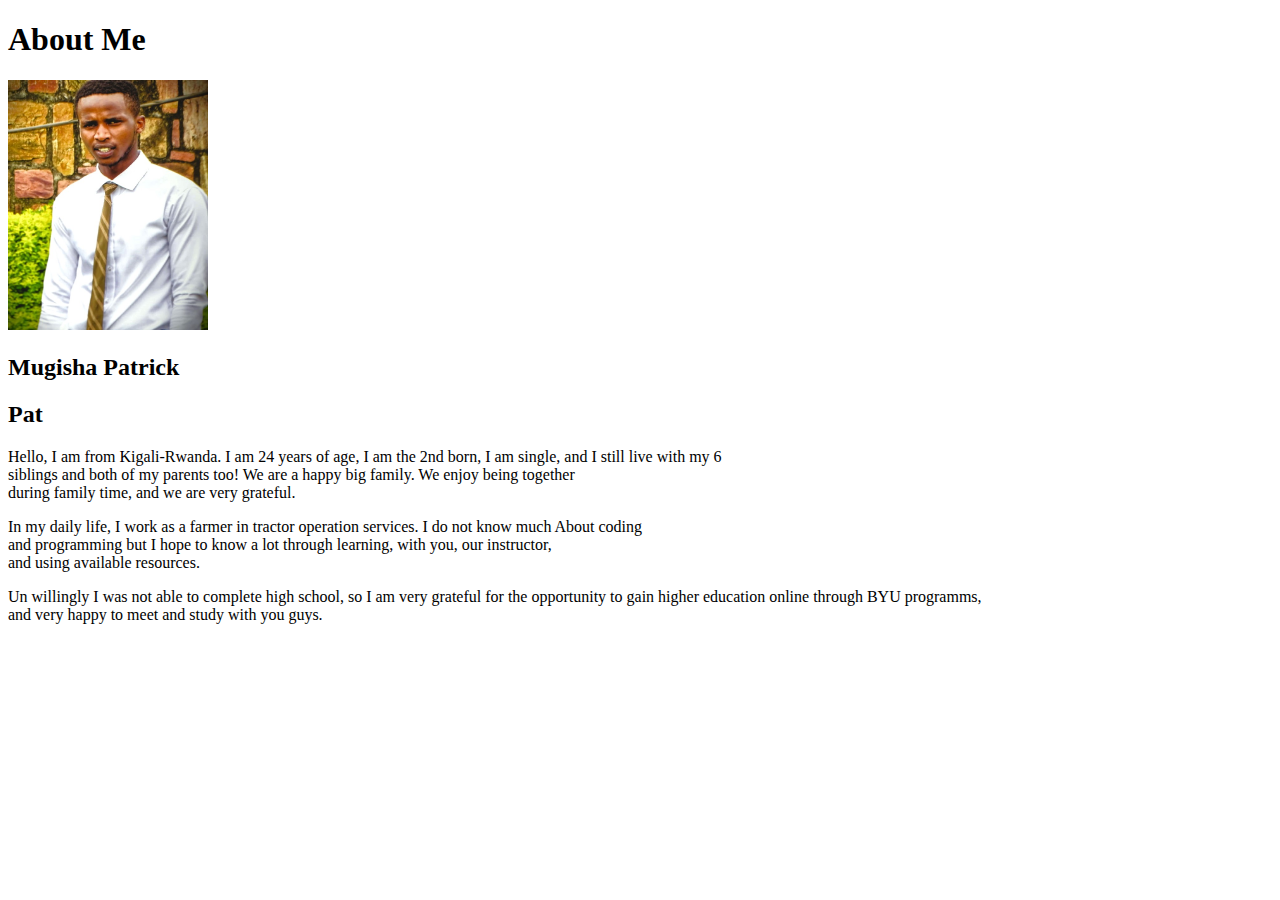
<file: aboutme/index.html>
<!DOCTYPE html>
<html lang="en">
<head>
    <meta charset="UTF-8">
    <meta http-equiv="X-UA-Compatible" content="IE=edge">
    <meta name="viewport" content="width=device-width, initial-scale=1.0">
    <title>All About Me</title>
</head>
<body>
    <h1>About Me </h1>
    <img src="./images/myimage.jpeg.jpeg" width="200px" height="250px">
    <h2>Mugisha Patrick</h2>    
    <h2>Pat</h2>
    <p>Hello, I am from Kigali-Rwanda. I am 24 years of age, I am the 2nd born, I am single, 
        and I still live with my 6 <br> siblings and both of my parents too! We are a happy big family.
        We enjoy being together <br> during family time, and we are very grateful.</p>
    
    <p>In my daily life, I work as a farmer in tractor operation services. I do not know much About
        coding <br> and programming but I hope to know a lot through learning, with you, our instructor, <br> and
        using available resources.</p>
        
    <p>Un willingly I was not able to complete high school, so I am very grateful for the opportunity to gain higher education 
        online through BYU programms, <br> and very happy to meet and study with you guys.</p>    

</body>
</html>
</file>
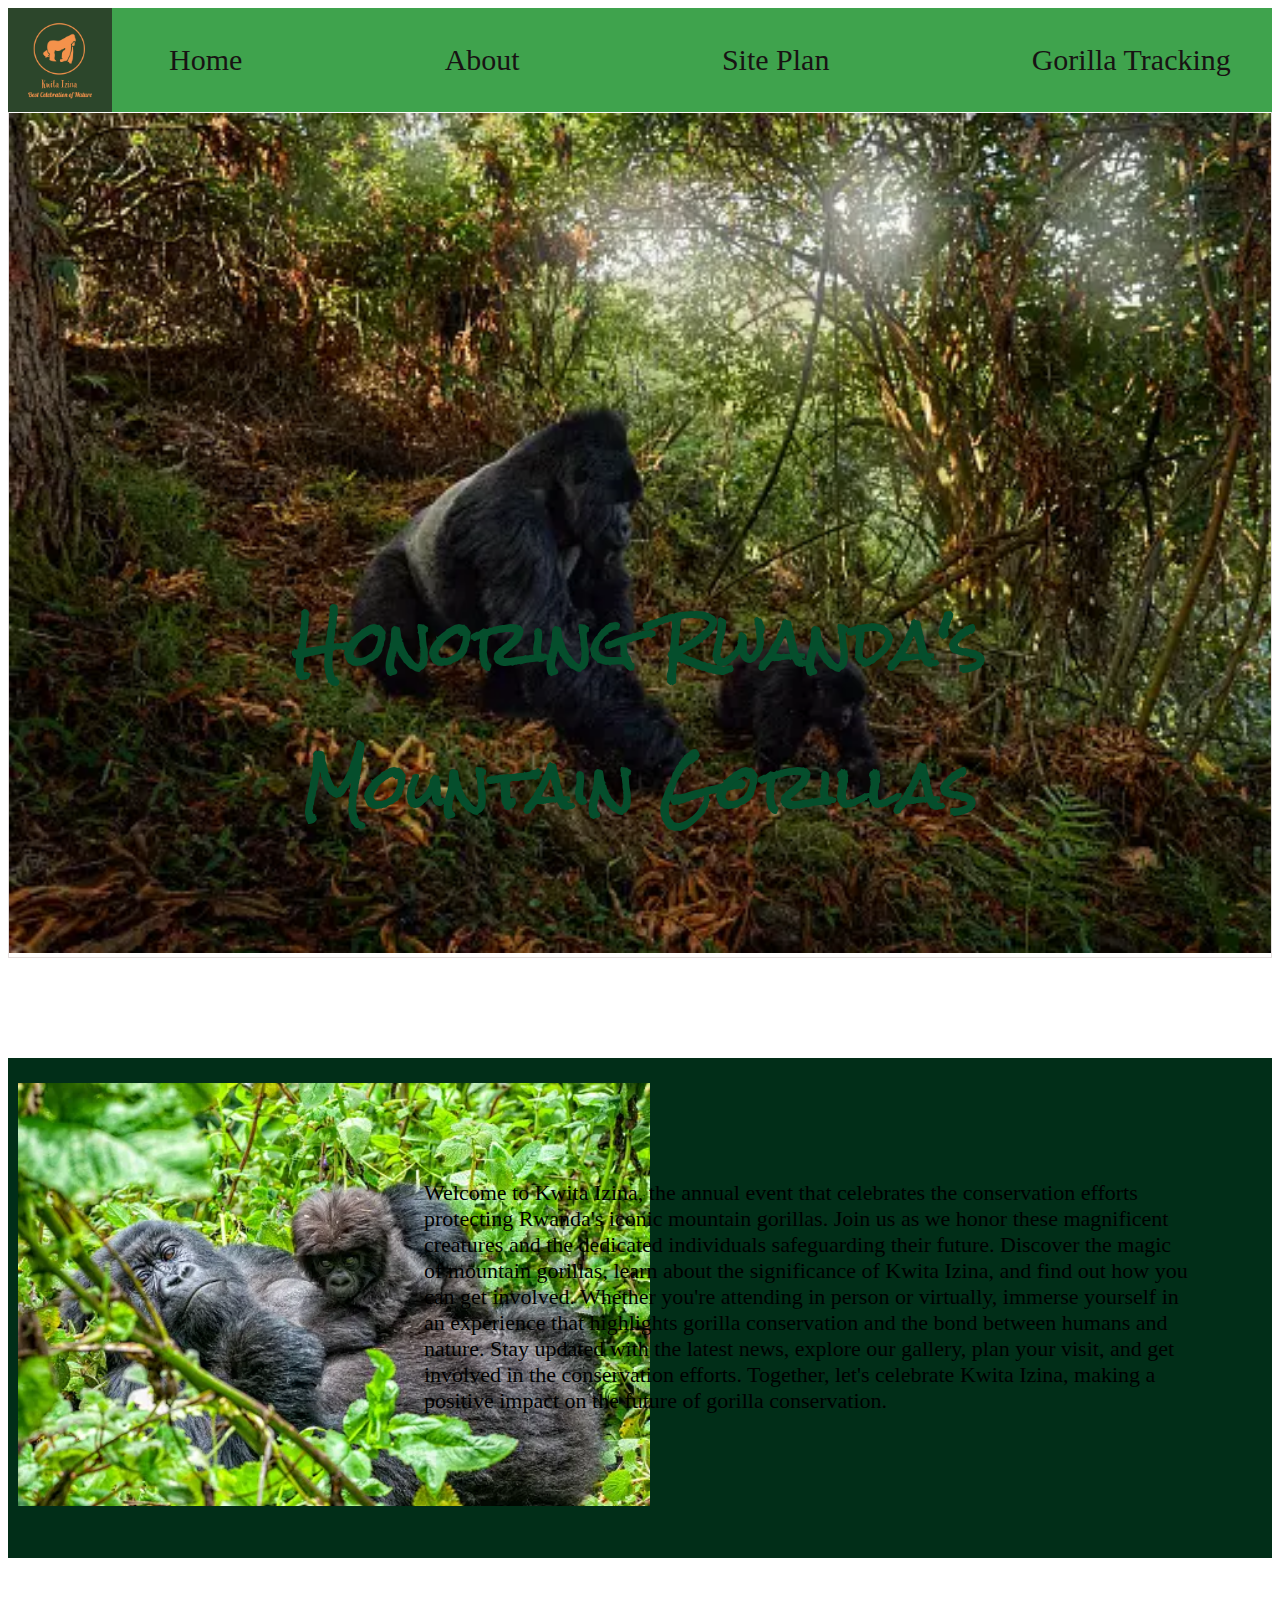
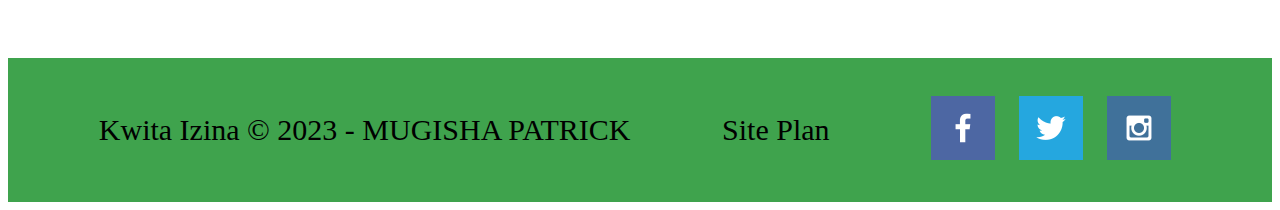
<file: kwita-izina/index.html>
<!DOCTYPE html>
<html lang="en">
<head>
    <meta charset="UTF-8">
    <meta name="viewport" content="width=device-width, initial-scale=1.0">
    <title>Kwita Izina / Home</title>
    <link rel="stylesheet" href="styles/style.css">
</head>
<body>
    <!--Adding a container for our entire page-->
    <div id="content">
        <header>
            <div class="container">
            <a id="logo_link" href="index.html"> 
                <img class="logo" src="images/KwitaIzina-logos.jpeg" alt="Kwita Izina Logo">
            </a>
            </div>
            <div class="nav">
            <nav>
                <a href="index.html">Home</a>
                <a href="about.html">About</a>
                <a href="site-plan.html">Site Plan</a>
                <a href="gorilla-tracking.html">Gorilla Tracking</a>
            </nav> 
            </div>
        </header>
        <div id="cover">
            <div id="cover-box">
                <img class= gorilla2 src="images/gori.webp" alt="Cute baby gorilla">
            </div>
            <section id="cover-msg">
                <h1 class="home-title">Honoring Rwanda's Mountain Gorillas</h1>
            </section>
        </div>
        <main class="home-grid">
            <!-- Adding a container for our message background -->
        <div id="background"></div> 
        <img class= gorilla1 src="images/img.webp" alt="Mother and baby gorilla">
        <div class="msg">
            <p >
                Welcome to Kwita Izina, the annual event that celebrates the conservation efforts protecting Rwanda's iconic 
                mountain gorillas. Join us as we honor these magnificent creatures and the dedicated individuals safeguarding their future.
        
                Discover the magic of mountain gorillas, learn about the significance of Kwita Izina, and find out how you can 
                get involved. Whether you're attending in person or virtually, immerse yourself in an experience that highlights gorilla
                conservation and the bond between humans and nature.
                
                Stay updated with the latest news, explore our gallery, plan your visit, and get involved in the conservation efforts.
                Together, let's celebrate Kwita Izina, making a positive impact on the future of gorilla conservation. 
              </p>
        </div>

        </main>
        <footer>
            <p>Kwita Izina © 2023 - MUGISHA PATRICK</p>
            <p><a href="site-plan.html">Site Plan</a></p>

            <div class="social">
                <a href="https://facebook.com" target="_blank">
                    <img src="images/facebook.png" alt="fb icon">
                </a>
                <a href="https://twitter.com" target="_blank">
                    <img src="images/twitter.png" alt="twitter icon">
                </a>
                <a href="https://instagram.com" target="_blank">
                    <img src="images/instagram.png" alt="instagram icon">
                </a>
            </div>
        </footer>
    </div>
    
</body>
</html>
</file>
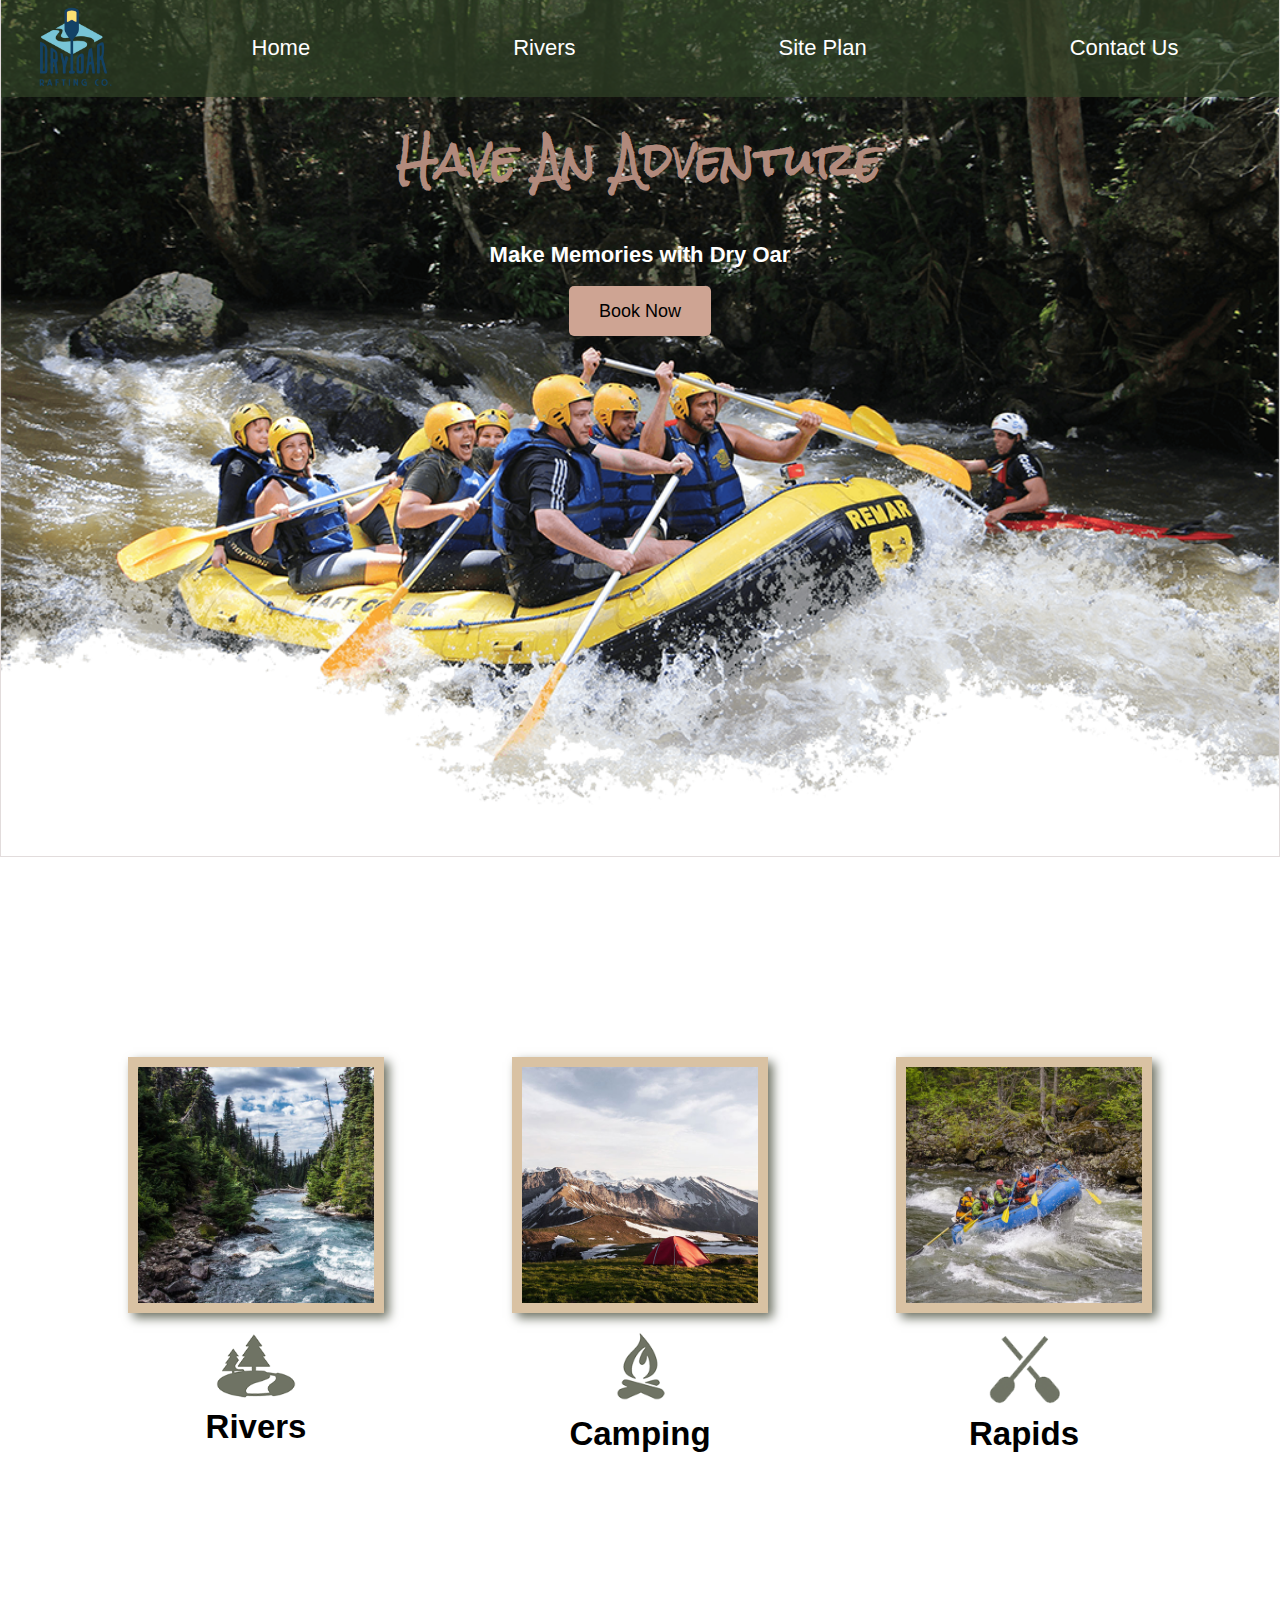
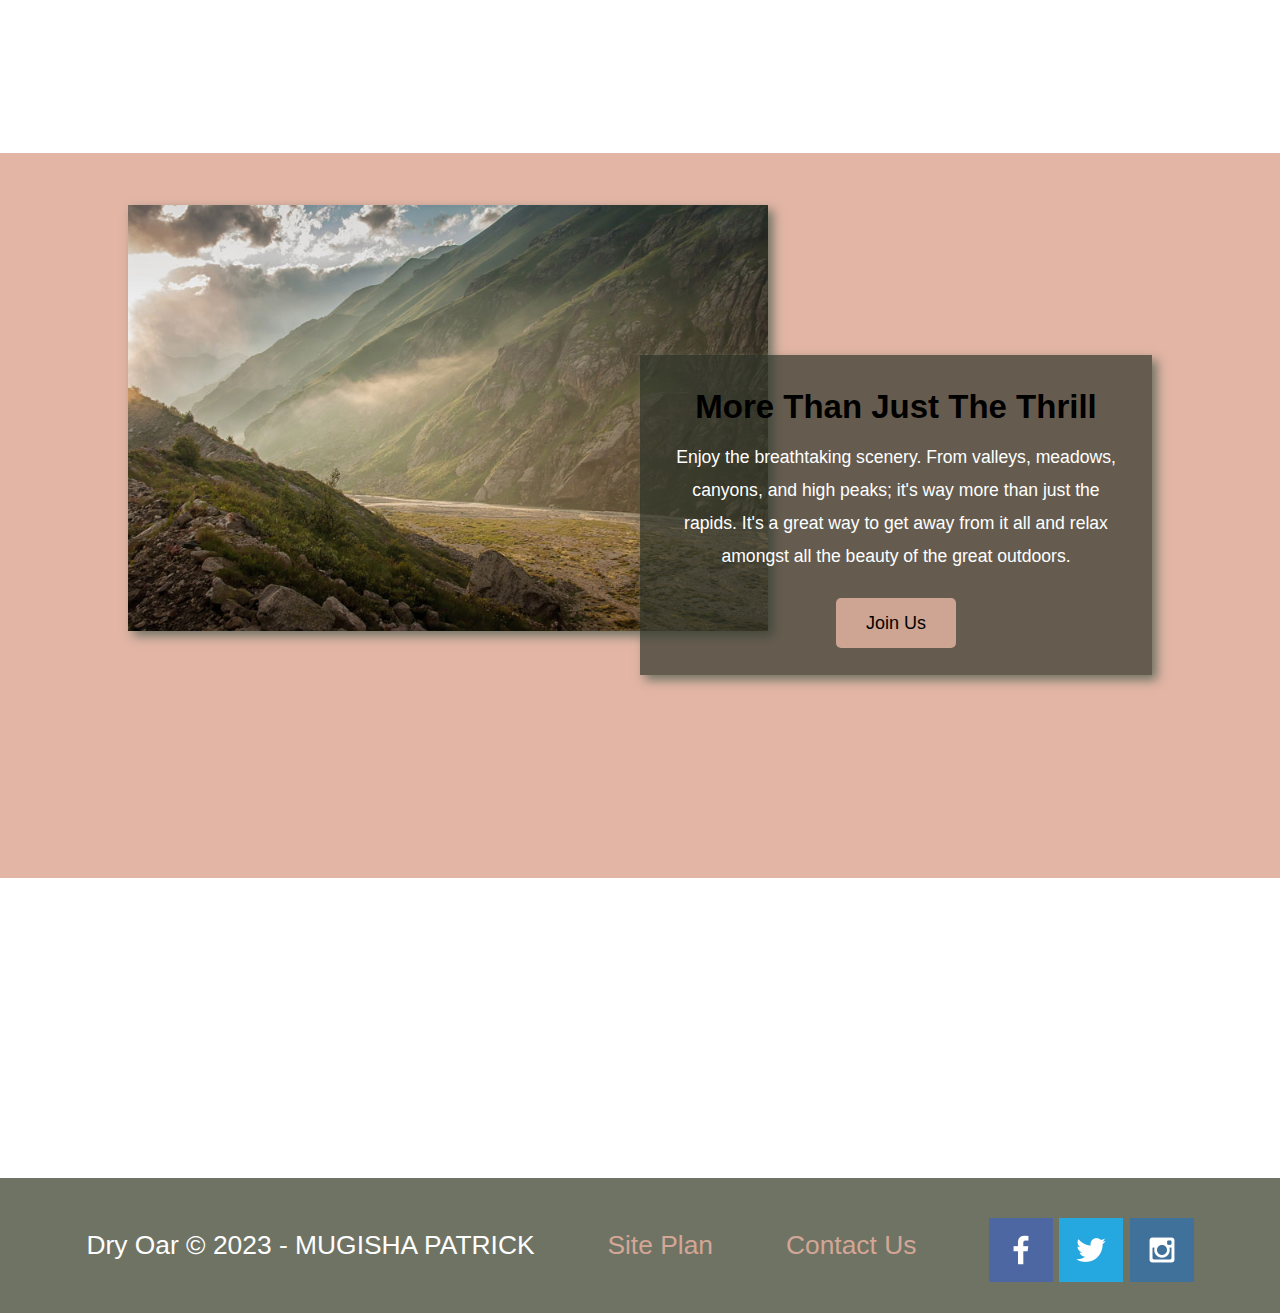
<file: wwr/index.html>
<!DOCTYPE html>
<html lang="en">
<head>
    <meta charset="UTF-8">
    <meta http-equiv="X-UA-Compatible" content="IE=edge">
    <meta name="viewport" content="width=device-width, initial-scale=1.0">
    <title>Dry Oar Boating / Home </title>
    <link rel="stylesheet" href="styles/style.css">
</head>
<body>
    <!--Adding a container for our entire page-->
    <div id="content">
        <header>
            <a id="logo_link" href="index.html"> 
                <img class="logo" src="images/dryoarlogo3.png" alt="Dry Oar Logo">
            </a>

            <nav>
                <a href="index.html">Home</a>
                <a href="rivers.html">Rivers</a>
                <a href="site-plan-rafting.html">Site Plan</a>
                <a href="contactus.html">Contact Us</a>
            </nav>
        </header>
        <div id="hero">
            <div id="hero-box">
                <img id="hero-img" src="images/hero.png" alt="People enjoying white water rafting">
            </div>
            <section id="hero-msg">
                <h1 class="home-title">Have An Adventure</h1>
                <h4>Make Memories with Dry Oar </h4>
                <div class='button-box'>
                    <a class='book' href="rates.html">Book Now</a>
                </div>
            </section>
            
        </div>
        <main class="home-grid">
            <section class="rivers-card">
                <img class="card-img" src="images/rivers.jpg" alt="river in forest">
                <img class="icon" src="images/river_icon.png" alt="river icon">
                <h2>Rivers</h2>
            </section>
            <section class="camping-card">
                <img class="card-img" src="images/camping.jpg" alt="tent in mountains">
                <img class="icon" src="images/fire_icon.png" alt="fire icon">
                <h2>Camping</h2>
            </section>
            <section class="rapids-card">
                <img class="card-img" src="images/rapids.jpg" alt="rafting boat">
                <img class="icon" src="images/oars.png" alt="oars icon">
                <h2>Rapids</h2>
            </section>
        <!-- Adding a container for our message background -->
        <div id="background"></div> 
        <img class="mountains" src="images/mountains.jpg" alt="Misty mountains">
        <section class="msg">
            <h2>More Than Just The Thrill</h2>
            <p>Enjoy the breathtaking scenery. From valleys, meadows, canyons, and high peaks; it's way more than just the rapids. It's a great way to get away from it all and relax amongst all the beauty of the great outdoors. </p>
            <a class='join' href="rivers.html">Join Us</a>
        </section>
    
        </main>
        <footer>
            <p>Dry Oar © 2023 - MUGISHA PATRICK</p>
            <p><a href="site-plan-rafting.html">Site Plan</a></p>
            <p><a href="contactus.html">Contact Us</a></p>
             
            <div class="social">
                <a href="https://facebook.com" target="_blank">
                    <img src="images/facebook.png" alt="fb icon">
                </a>
                <a href="https://twitter.com" target="_blank">
                    <img src="images/twitter.png" alt="twitter icon">
                </a>
                <a href="https://instagram.com" target="_blank">
                    <img src="images/instagram.png" alt="instagram icon">
                </a>
            </div>
        </footer>
    </div>
</body>
</html>
</file>
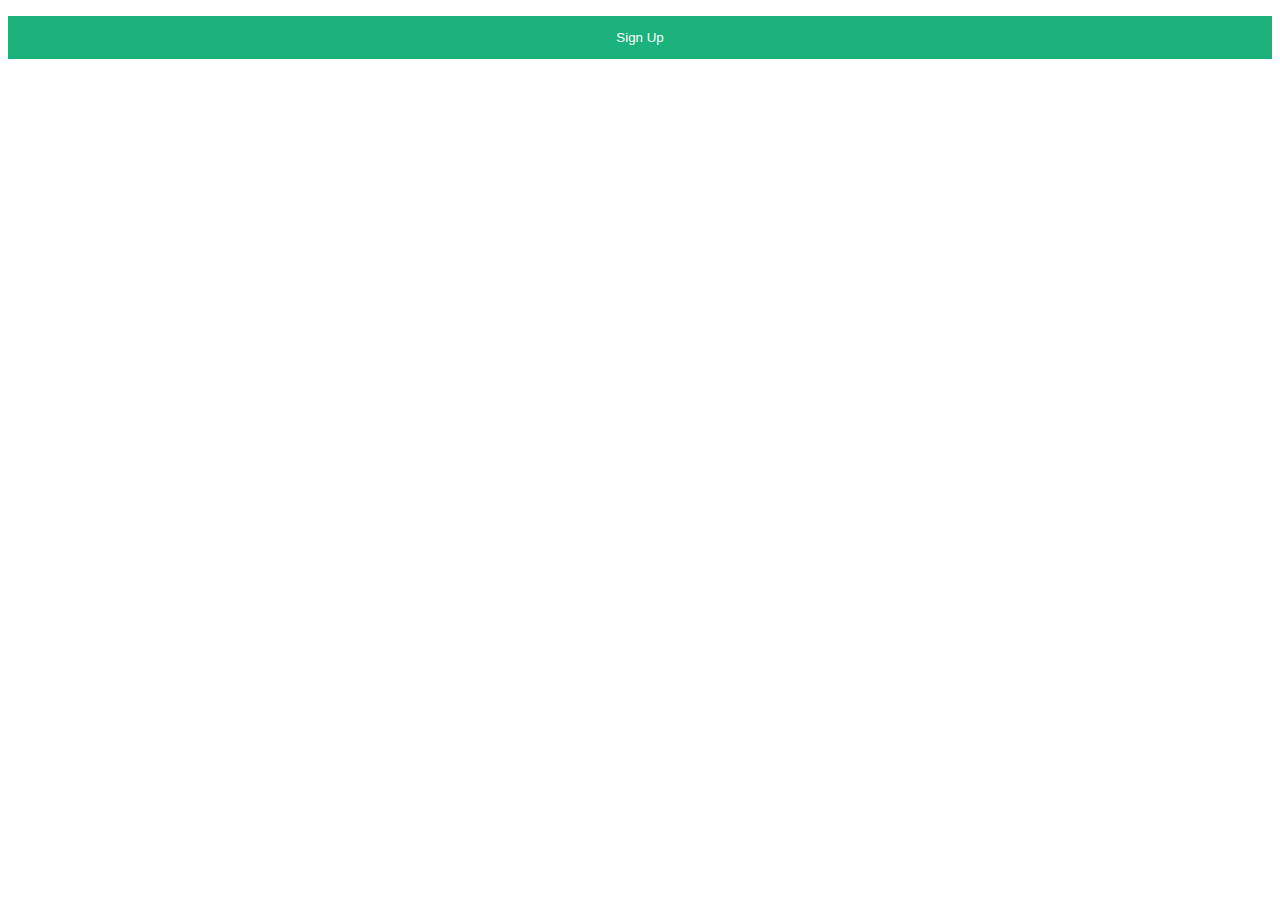
<file: form.html>
<!DOCTYPE html>
<html lang="en">
<head>
    <meta charset="UTF-8">
    <meta name="viewport" content="width=device-width, initial-scale=1.0">
    <link rel="stylesheet" href="formstyles.css" />
    <title>Modal Sign Up Form</title>
</head>
<body>
    <!-- Button to open the modal -->
<button onclick="document.getElementById('id01').style.display='block'">Sign Up</button>

<!-- The Modal (contains the Sign Up form) -->
<div id="id01" class="modal">
  <span onclick="document.getElementById('id01').style.display='none'" class="close" title="Close Modal">Back</span>
  <form class="modal-content" action="/action_page.php">
    <div class="container">
      <h1>Sign Up</h1>
      <p>Please fill in this form to create an account.</p>
      <hr>
      <label for="email"><b>Email</b></label>
      <input type="text" placeholder="Enter Email" name="email" required>

      <label for="psw"><b>Password</b></label>
      <input type="password" placeholder="Enter Password" name="psw" required>

      <label for="psw-repeat"><b>Repeat Password</b></label>
      <input type="password" placeholder="Repeat Password" name="psw-repeat" required>

      <label>
        <input type="checkbox" checked="checked" name="remember" style="margin-bottom:15px"> Remember me
      </label>

      <p>By creating an account you agree to our <a href="#" style="color:dodgerblue">Terms & Privacy</a>.</p>

      <div class="clearfix">
        <button type="button" onclick="document.getElementById('id01').style.display='none'" class="cancelbtn">Cancel</button>
        <button type="submit" class="signup">Sign Up</button>
      </div>
    </div>
  </form>
</div>
<script>
    // Get the modal
    var modal = document.getElementById('id01');
    
    // When the user clicks anywhere outside of the modal, close it
    window.onclick = function(event) {
        if (event.target == modal) {
            modal.style.display = "none";
        }
    }
    </script>
</body>
</html>
</file>
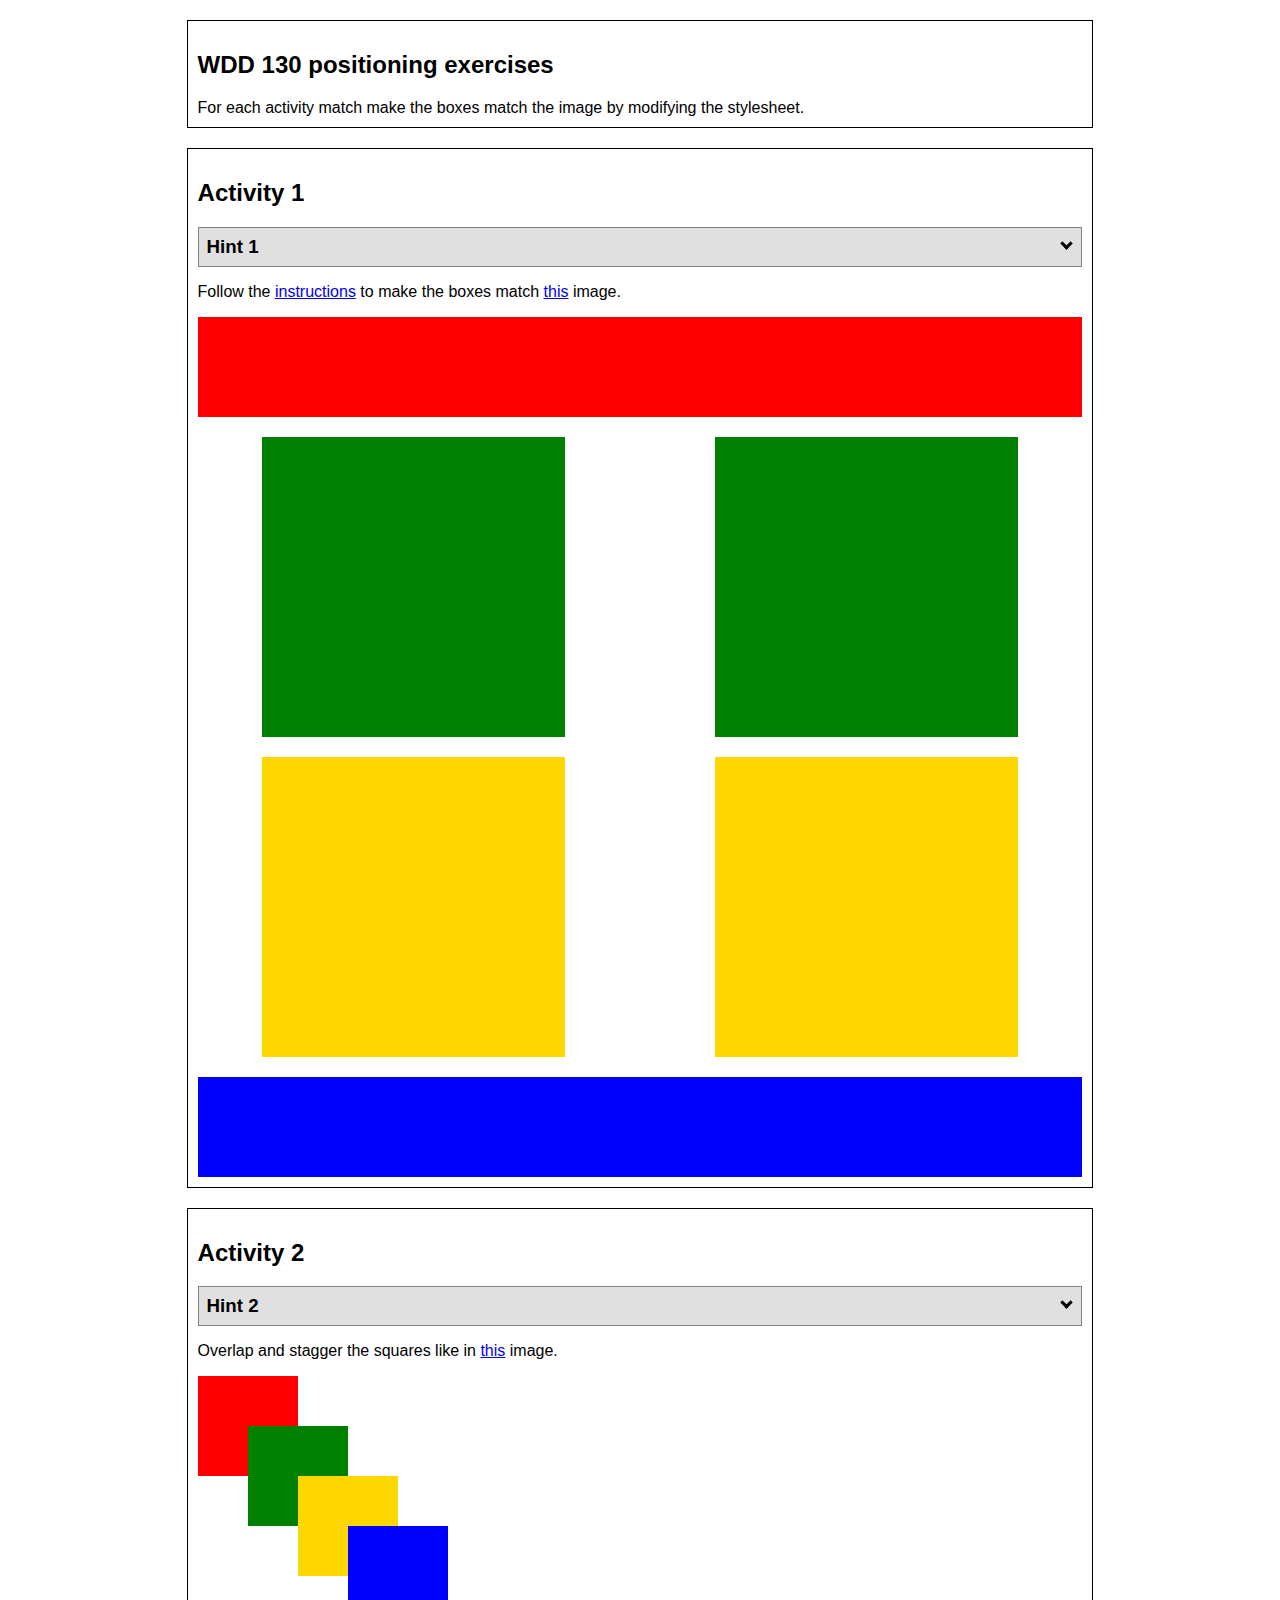
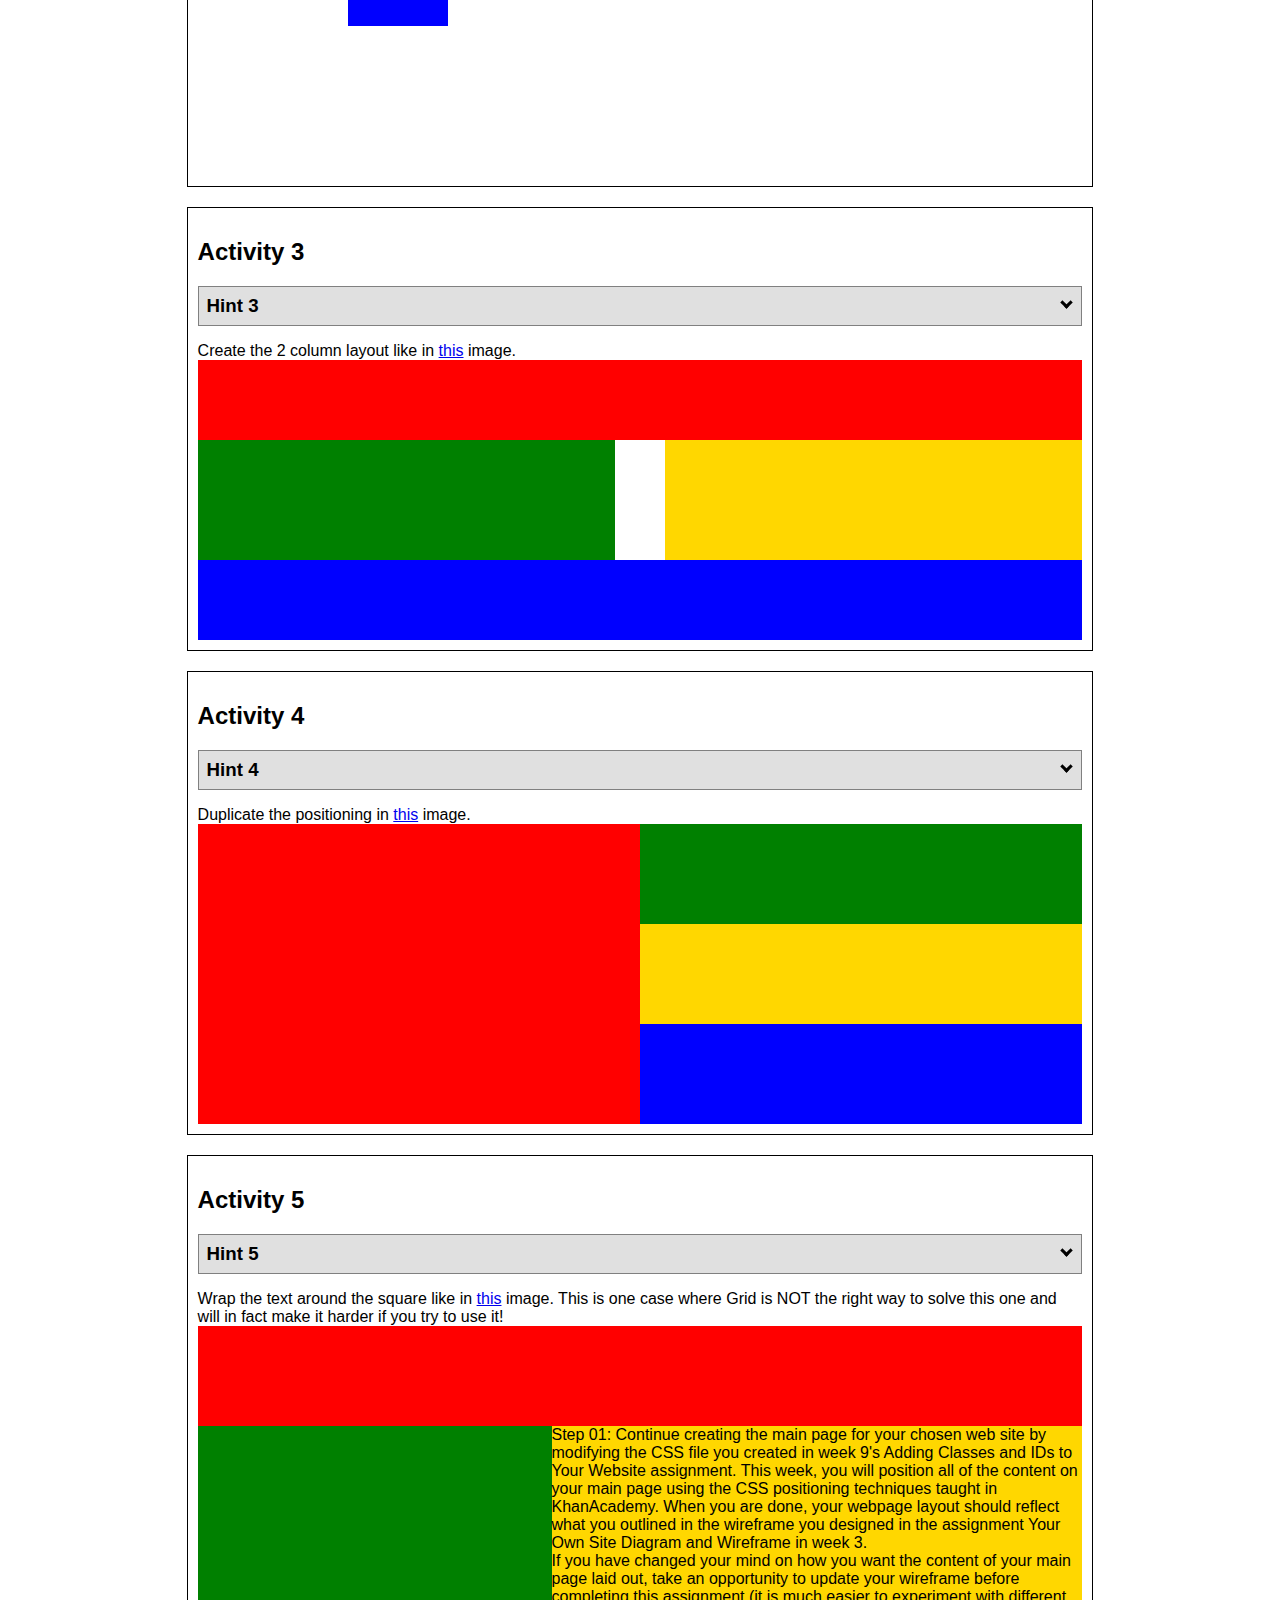
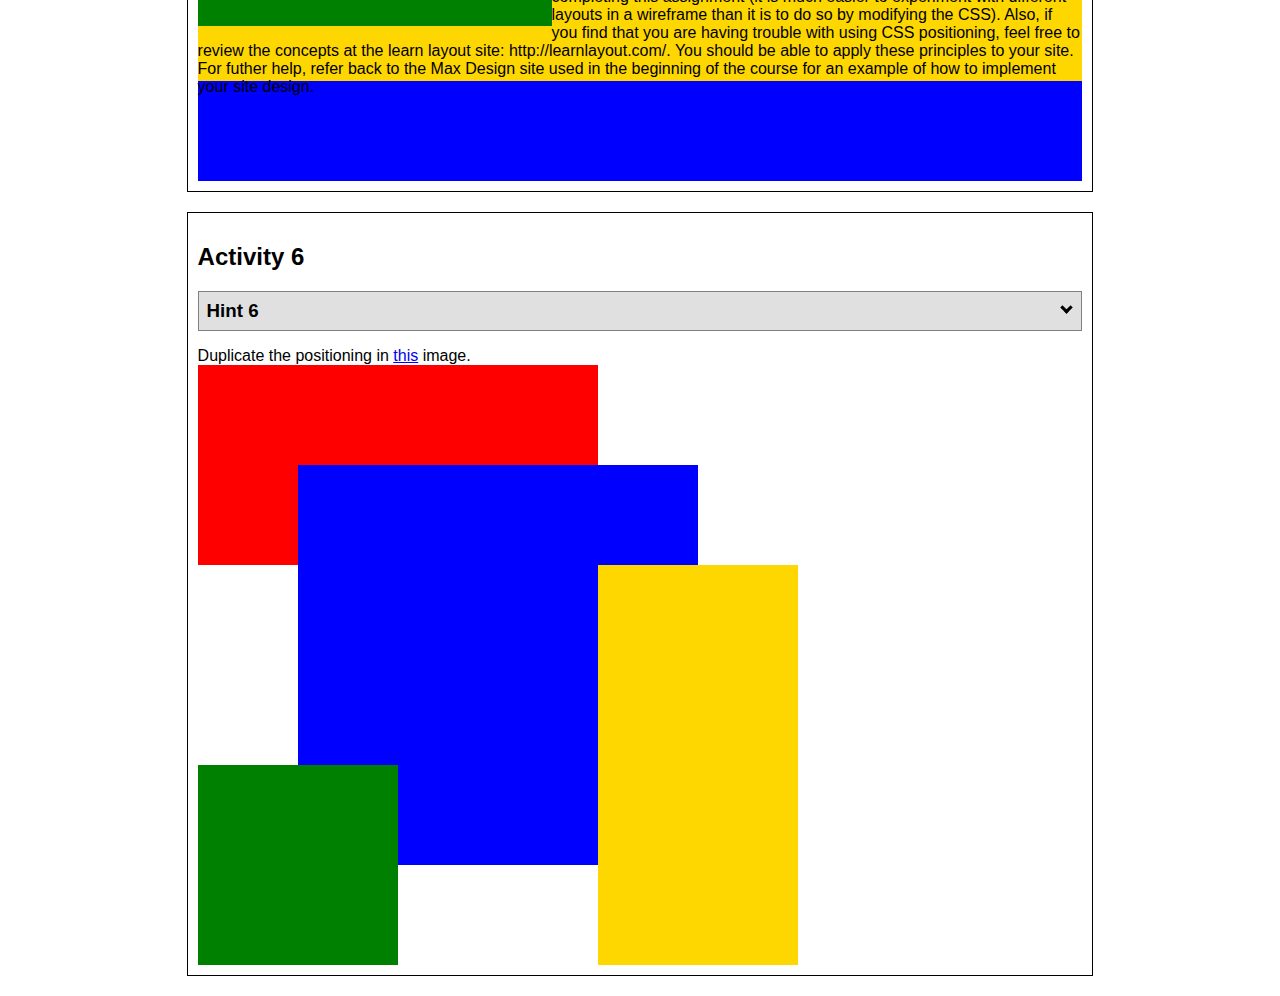
<file: positioning.html>
<!DOCTYPE html>
<html lang="en">
  <head>
    <!-- HTML - Name: positioning.html -->
    <title>Positioning Activity</title>
    <link rel="stylesheet" type="text/css" href="positionstyles.css" />
  </head>
  <body>
    <div class="activity">
      <h2>WDD 130 positioning exercises</h2>
      For each activity match make the boxes match the image by modifying the stylesheet.</div>
    <div class="activity">
      <h2>Activity 1</h2>
      <section class="hint"><input type="checkbox" ><i></i> <h3>Hint 1</h3><div><p>Check out the <a href="https://byui-wdd.github.io/wdd130/activities/w06-css-positioning.html" target="_blank">activity instructions</a> in Ilearn!</p></div></section>
      <p>Follow the <a href="https://byui-wdd.github.io/wdd130/activities/w06-css-positioning.html" target="_blank">instructions</a> to make the boxes match  <a href="https://byui-wdd.github.io/wdd130/images/example1.png" target="_blank">this</a> image.</p>
      <div class="content1" >
        <div class="red1" ></div>
        <div class="green1" ></div>
        <div class="green1" ></div>
        <div class="yellow1"></div>
        <div class="yellow1"></div>
        <div class="blue1"></div>
      </div>
    </div>
    <div class="activity">
      <h2>Activity 2</h2>
      <section class="hint"><input type="checkbox" > <h3>Hint 2</h3><i></i><div>
      <ul>
      <li>grid-template-columns: 50px 50px 50px 50px 50px </li></ul></div></section>
      <p>Overlap and stagger the squares like in <a href="https://byui-wdd.github.io/wdd130/images/example2.png" target="_blank">this</a> image.</p>
      <div class="content2" >
        <div class="red2" ></div>
        <div class="green2" ></div>
        <div class="yellow2"></div>
        <div class="blue2"></div>
      </div>
    </div>
    <div class="activity">
      <h2>Activity 3</h2>
      <section class="hint"><input type="checkbox" > <h3>Hint 3</h3><i></i><div><p>This one is going to be best solved with CSS Grid. Remember to make the boxes the right width first...then start moving them around. </p><h4>Properties used:</h4><ul><li>display:grid;</li><li>grid-template-columns:</li><li>grid-column-gap:</li>
        <li>grid-column:</li>  </ul></div></section>
      Create the 2 column layout like in <a href="https://byui-wdd.github.io/wdd130/images/example3.png" target="_blank">this</a>  image.
      <div class="content3" >
        <div class="red3" ></div>
        <div class="green3" ></div>
        <div class="yellow3"></div>
        <div class="blue3"></div>
      </div>
    </div>
    <div class="activity">
      <h2>Activity 4</h2>
      <section class="hint"><input type="checkbox" > <h3>Hint 4</h3><i></i><div><p>For the others we have been primarily concerned with width. For this one you will need to adjust height as well. </p><h4>Properties used:</h4><ul><li>display:grid;</li><li>grid-template-columns:</li><li>grid-row:</li></ul></div></section>
      Duplicate the positioning in <a href="https://byui-wdd.github.io/wdd130/images/example4.png" target="_blank">this</a> image. 
      <div class="content4" >
        <div class="red4" ></div>
        <div class="green4" ></div>
        <div class="yellow4"></div>
        <div class="blue4"></div>
      </div>
    </div>

    <div class="activity">
      <h2>Activity 5</h2>
      <section class="hint"><input type="checkbox" > <h3>Hint 5</h3><i></i><div><p>Grid is <strong>not</strong> the right way to do this.  In fact there is only one way to really do that...and that is with float. Remember that we float the thing we want the text to wrap around.  Also remember to start by making all the shapes the right size and shape.</p><h4>Properties used:</h4><ul><li>float: left;</li></ul></div></section>
      Wrap the text around the square like in <a href="https://byui-wdd.github.io/wdd130/images/example5.png" target="_blank">this</a> image. This is one case where Grid is NOT the right way to solve this one and will in fact make it harder if you try to use it!
      <div class="content5" >
        <div class="red5" ></div>
        <div class="green5" ></div>
        <div class="yellow5">Step 01: Continue creating the main page for your chosen web site by modifying the CSS file you created in week 9's Adding Classes and IDs to Your Website assignment. This week, you will position all of the content on your main page using the CSS positioning techniques taught in KhanAcademy. When you are done, your webpage layout should reflect what you outlined in the wireframe you designed in the assignment Your Own Site Diagram and Wireframe in week 3. <br />
          If you have changed your mind on how you want the content of your main page laid out, take an opportunity to update your wireframe before completing this assignment (it is much easier to experiment with different layouts in a wireframe than it is to do so by modifying the CSS). Also, if you find that you are having trouble with using CSS positioning, feel free to review the concepts at the learn layout site: http://learnlayout.com/. You should be able to apply these principles to your site. For futher help, refer back to the Max Design site used in the beginning of the course for an example of how to implement your site design.</div>
        <div class="blue5"></div>
      </div>
    </div>
    <div class="activity">
      <h2>Activity 6</h2>
      <section class="hint"><input type="checkbox" > <h3>Hint 6</h3><i></i><div><p>This one is all about visualizing the grid behind the layout. If you are having a hard time doing that first: all the sizes are even multiples of 100, and second here is another example with the lines drawn: <a href="https://byui-wdd.github.io/wdd130/images/example6-hint.png" target="_blank">example 6 with lines</a>. For this one you will find it easiest if you use px for the column width. You can also use <kbd>z-index</kbd> to control the element layering.    </p><h4>Properties used:</h4><ul><li>display:grid;</li><li>grid-template-columns:</li><li>grid-column:</li><li>grid-row:</li><li><a href="https://www.w3schools.com/cssref/pr_pos_z-index.asp" target="_blank">z-index:</a></li></ul></div></section>
      Duplicate the positioning in <a href="https://byui-wdd.github.io/wdd130/images/example6.png" target="_blank">this</a> image.
      <div class="content6" >
        <div class="red6" ></div>
        <div class="green6" ></div>
        <div class="yellow6"></div>
        <div class="blue6"></div>
      </div>
    </div>
  </body>
</html>
</file>
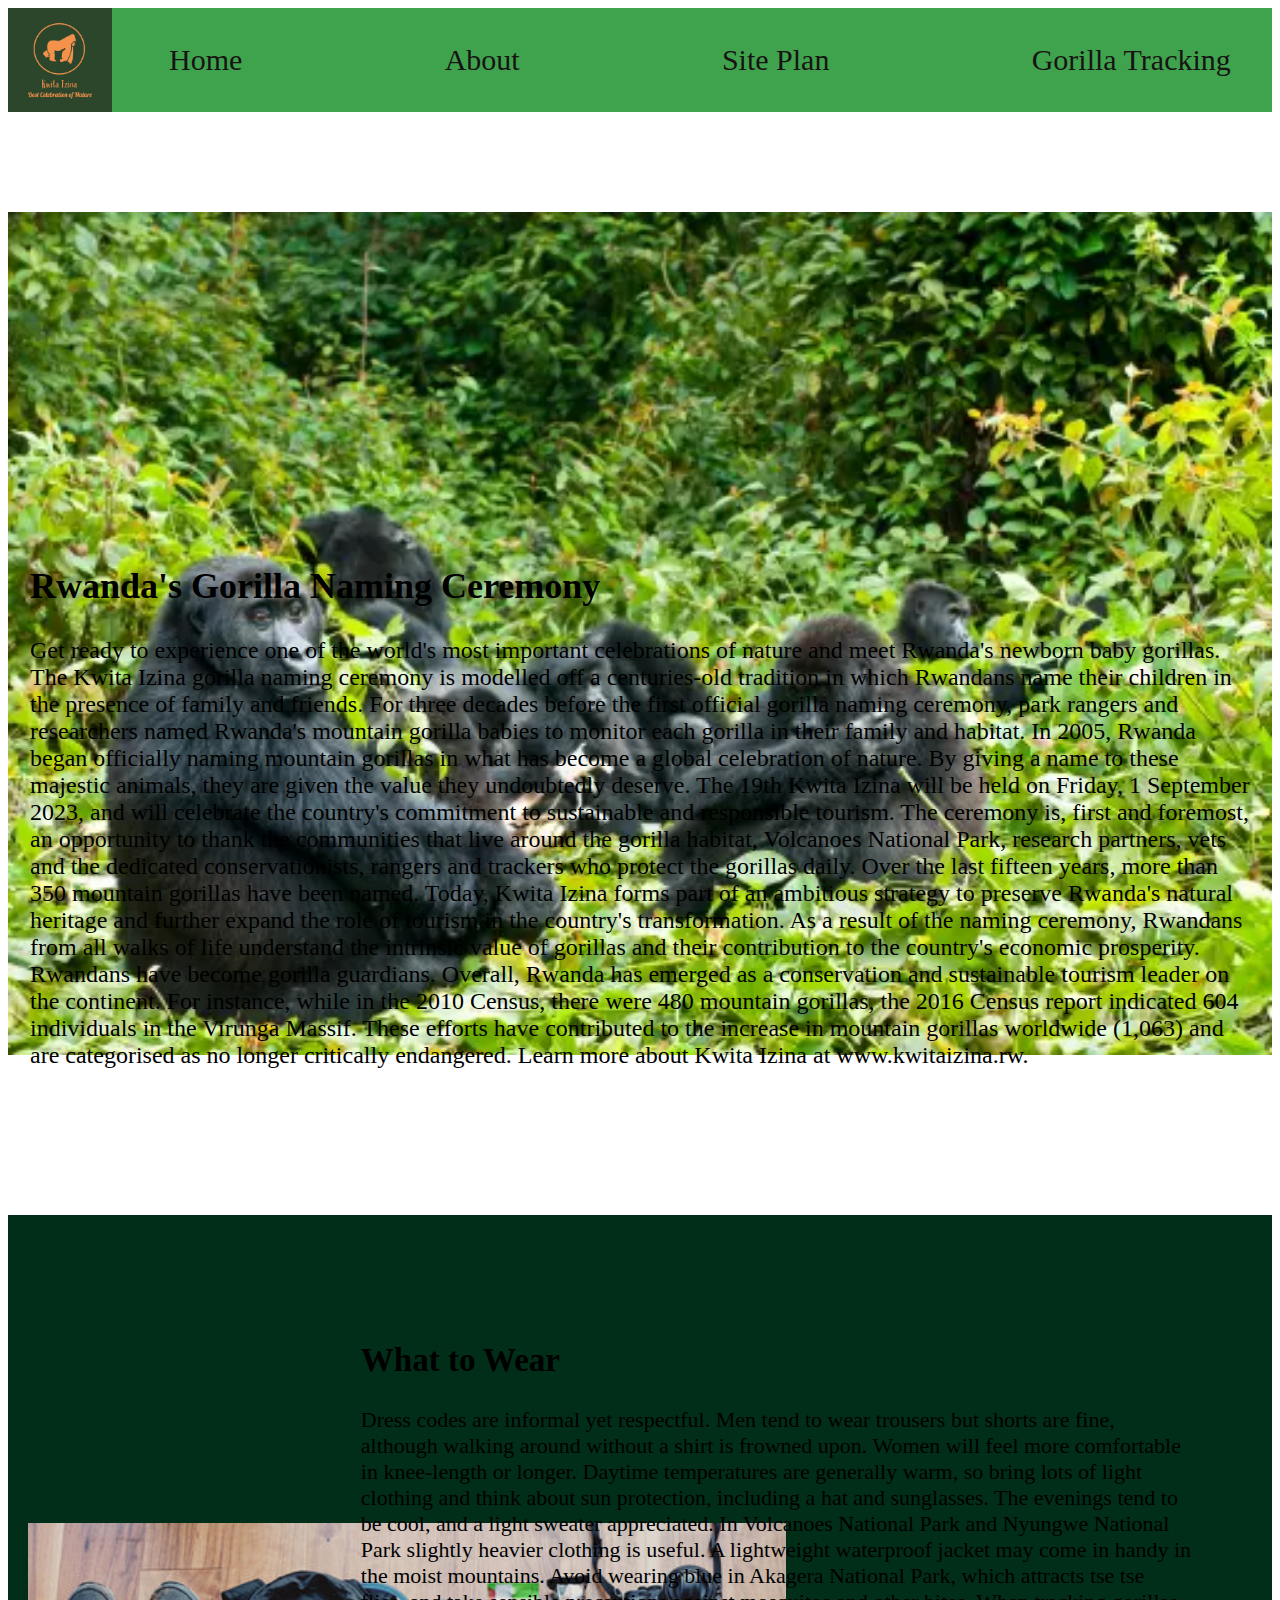
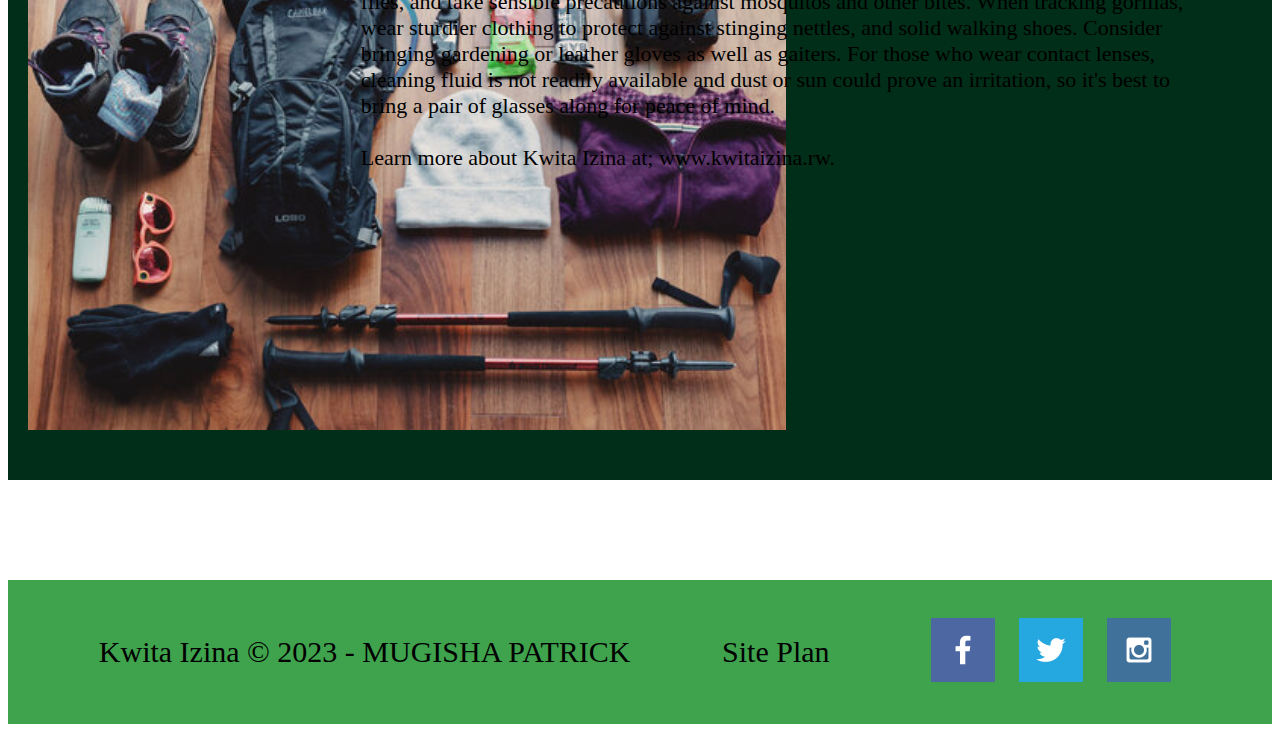
<file: kwita-izina/about.html>
<!DOCTYPE html>
<html lang="en">
<head>
    <meta charset="UTF-8">
    <meta name="viewport" content="width=device-width, initial-scale=1.0">
    <title>Kwita Izina / About</title>
    <link rel="stylesheet" href="styles/style.css">
</head>
<body>
    <!--Adding a container for our entire page-->
    <div id="content">
        <header>
            <div class="container">
            <a id="logo_link" href="index.html"> 
                <img class="logo" src="images/KwitaIzina-logos.jpeg" alt="Kwita Izina Logo">
            </a>
            </div>
            <div class="nav">
            <nav>
                <a href="index.html">Home</a>
                <a href="about.html">About</a>
                <a href="site-plan.html">Site Plan</a>
                <a href="gorilla-tracking.html">Gorilla Tracking</a>
            </nav> 
            </div>
        </header>
        <div id="cover1">
            <div id="cover-box1">
                <img class= "gorilla3" src="images/about.webp" alt="gorillas">
            </div>
            <section class="cover-msg1">
                <h2>Rwanda's Gorilla Naming Ceremony</h2>
                <p>
                    Get ready to experience one of the world's most important celebrations of nature and meet Rwanda's newborn baby gorillas.
            
                    The Kwita Izina gorilla naming ceremony is modelled off a centuries-old tradition in which Rwandans name their
                    children in the presence of family and friends. For three decades before the first official gorilla naming ceremony,
                    park rangers and researchers named Rwanda's mountain gorilla babies to monitor each gorilla in their family and habitat. 
            
                    In 2005, Rwanda began officially naming mountain gorillas in what has become a global celebration of nature. By giving a
                    name to these majestic animals, they are given the value they undoubtedly deserve.
                    
                    The 19th Kwita Izina will be held on Friday, 1 September 2023, and will celebrate the country's commitment to sustainable 
                    and responsible tourism.
            
                    The ceremony is, first and foremost, an opportunity to thank the communities that live around the gorilla habitat, 
                    Volcanoes National Park, research partners, vets and the dedicated conservationists, rangers and trackers who protect 
                    the gorillas daily.
            
                    Over the last fifteen years, more than 350 mountain gorillas have been named. Today, Kwita Izina forms part of an ambitious
                    strategy to preserve Rwanda's natural heritage and further expand the role of tourism in the country's transformation.
                    As a result of the naming ceremony, Rwandans from all walks of life understand the intrinsic value of gorillas and their
                    contribution to the country's economic prosperity. Rwandans have become gorilla guardians.
            
                    Overall, Rwanda has emerged as a conservation and sustainable tourism leader on the continent. For instance, while in 
                    the 2010 Census, there were 480 mountain gorillas, the 2016 Census report indicated 604 individuals in the Virunga Massif.
                    These efforts have contributed to the increase in mountain gorillas worldwide (1,063) and are categorised as no longer
                    critically endangered.
            
                    Learn more about Kwita Izina at www.kwitaizina.rw. <!--Link saved for later  -->  
                </p>
            </section>
        </div>
        <main class="home-grid1">
            <!-- Adding a container for our message background -->
        <img class= outfit src="images/rsz_2outfit.jpg" alt="Out fit">
        <section class="msg">
            <p>
                <h2>What to Wear</h2>
                Dress codes are informal yet respectful. Men tend to wear trousers but shorts are fine, although walking around without
                a shirt is frowned upon. Women will feel more comfortable in knee-length or longer.
        
                Daytime temperatures are generally warm, so bring lots of light clothing and think about sun protection, including a
                hat and sunglasses. The evenings tend to be cool, and a light sweater appreciated.
        
                In Volcanoes National Park and Nyungwe National Park slightly heavier clothing is useful. A lightweight waterproof 
                jacket may come in handy in the moist mountains.
        
                Avoid wearing blue in Akagera National Park, which attracts tse tse flies, and take sensible precautions against 
                mosquitos and other bites.
        
                When tracking gorillas, wear sturdier clothing to protect against stinging nettles, and solid walking shoes. Consider
                bringing gardening or leather gloves as well as gaiters.
        
                For those who wear contact lenses, cleaning fluid is not readily available and dust or sun could prove an irritation, 
                so it's best to bring a pair of glasses along for peace of mind. <br>
                <br>   
                <div class="link" >Learn more about Kwita Izina at; www.kwitaizina.rw. <!--Link saved for later  -->  </div>
               
        </section>
        
        </main>
        <footer>
            <p>Kwita Izina © 2023 - MUGISHA PATRICK</p>
            <p><a href="site-plan.html">Site Plan</a></p>

            <div class="social">
                <a href="https://facebook.com" target="_blank">
                    <img src="images/facebook.png" alt="fb icon">
                </a>
                <a href="https://twitter.com" target="_blank">
                    <img src="images/twitter.png" alt="twitter icon">
                </a>
                <a href="https://instagram.com" target="_blank">
                    <img src="images/instagram.png" alt="instagram icon">
                </a>
            </div>
        </footer>
    </div>
    
</body>
</html>
</file>
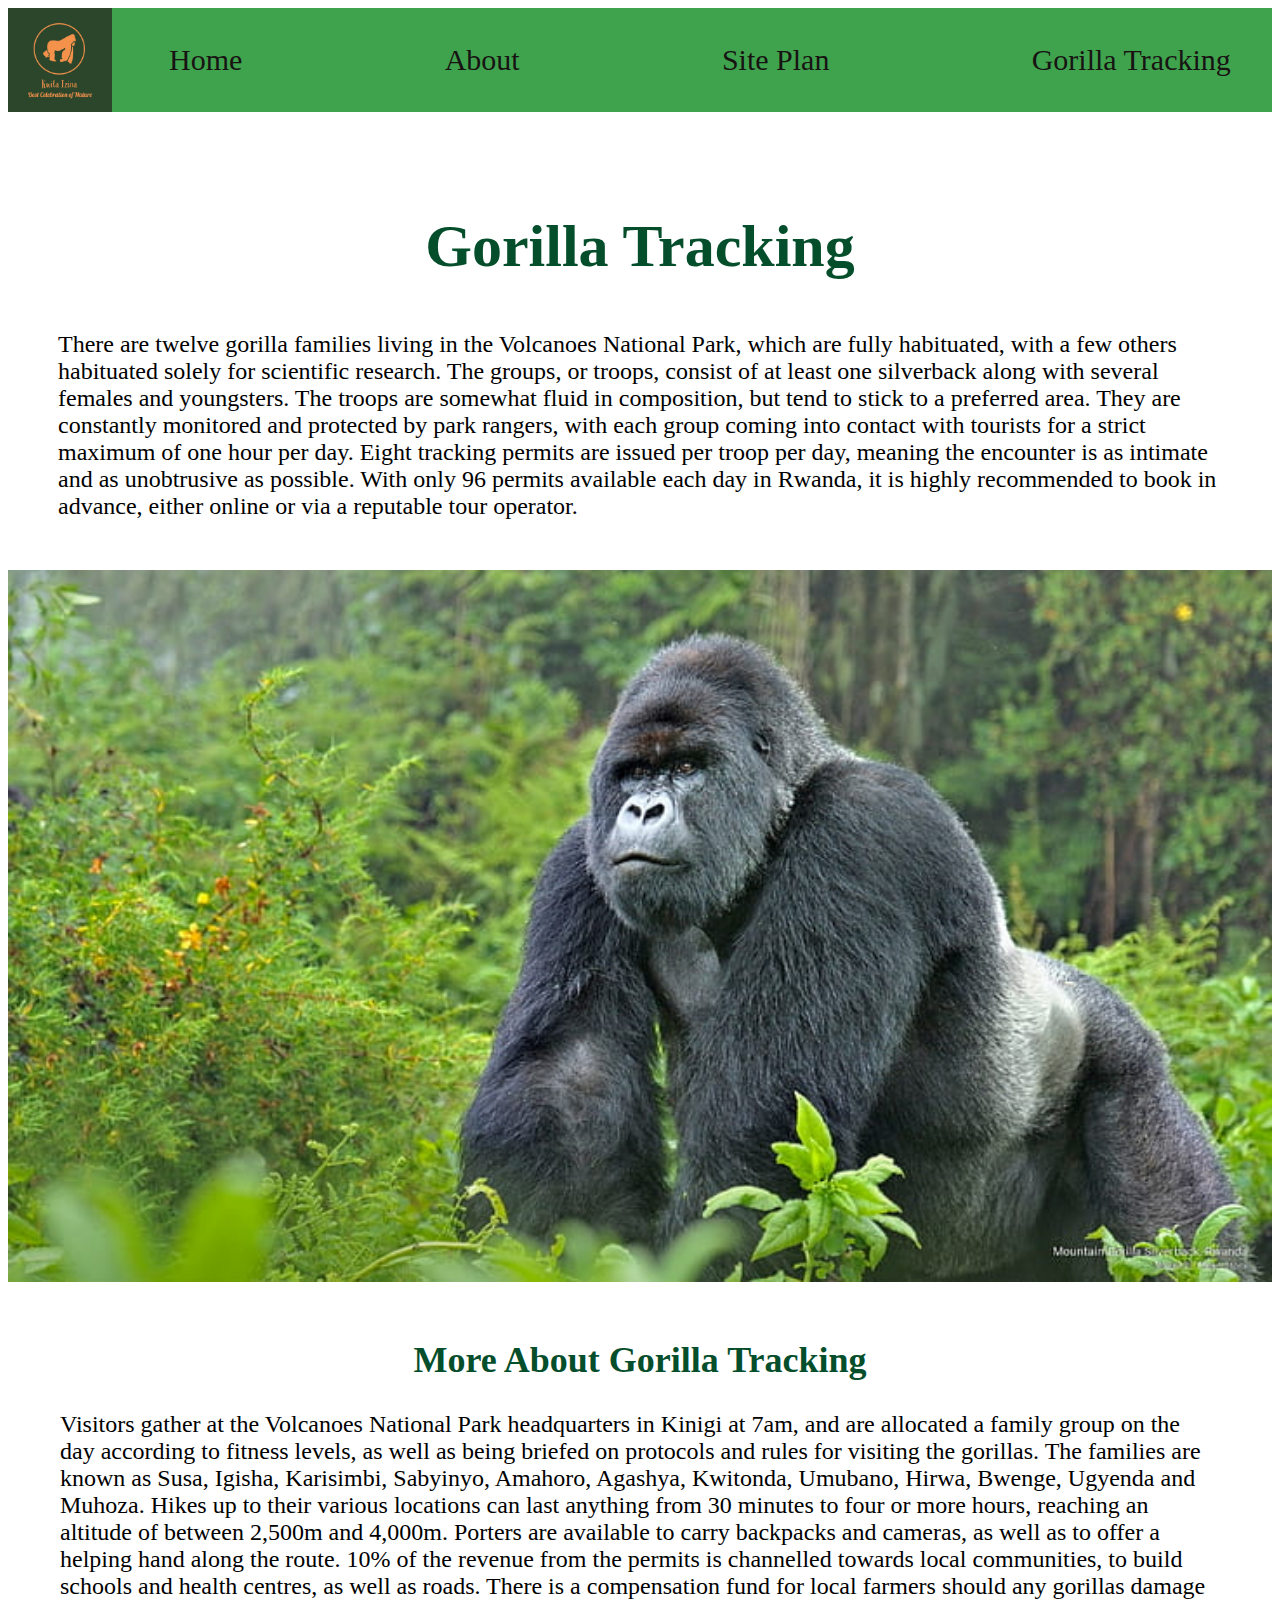
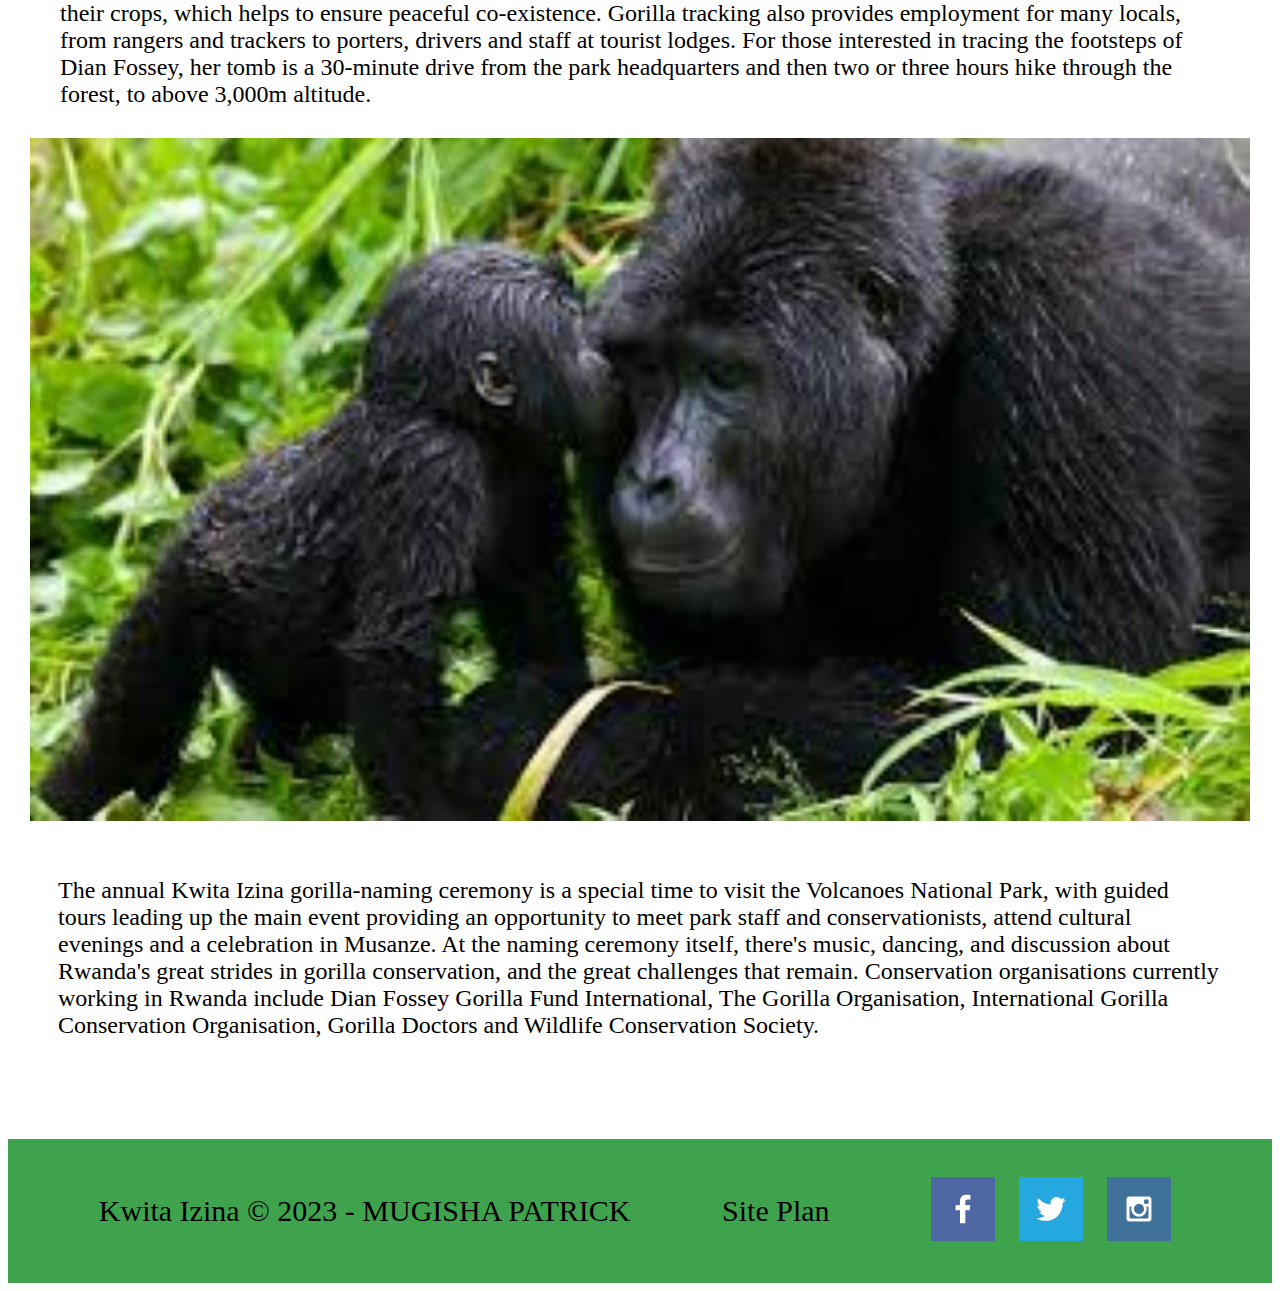
<file: kwita-izina/gorilla-tracking.html>
<!DOCTYPE html>
<html lang="en">
<head>
    <meta charset="UTF-8">
    <meta name="viewport" content="width=device-width, initial-scale=1.0">
    <title>Kwita Izina / Gorilla Tracking</title>
    <link rel="stylesheet" href="styles/style.css">
</head>
<body>
    <!--Adding a container for our entire page-->
    <div id="content">
        <header>
            <div class="container">
            <a id="logo_link" href="index.html"> 
                <img class="logo" src="images/KwitaIzina-logos.jpeg" alt="Kwita Izina Logo">
            </a>
            </div>
            <div class="nav">
            <nav>
                <a href="index.html">Home</a>
                <a href="about.html">About</a>
                <a href="site-plan.html">Site Plan</a>
                <a href="gorilla-tracking.html">Gorilla Tracking</a>
            </nav> 
            </div>
        </header>
        <main>
        <section id="cover-msg">
            <h1 class="title2">Gorilla Tracking</h1>
            <p class="para">
                There are twelve gorilla families living in the Volcanoes National Park, which are fully habituated, with a few 
                others habituated solely for scientific research. The groups, or troops, consist of at least one silverback along with
                several females and youngsters.
        
                The troops are somewhat fluid in composition, but tend to stick to a preferred area. They are constantly monitored and 
                protected by park rangers, with each group coming into contact with tourists for a strict maximum of one hour per day.
        
                Eight tracking permits are issued per troop per day, meaning the encounter is as intimate and as unobtrusive as possible.
                With only 96 permits available each day in Rwanda, it is highly recommended to book in advance, either online or via a
                reputable tour operator.
            </p>
            <div id="cover-box2">
                <img class= gorilla6 src="images/io.jpg" alt="image for page3">
            </div>
        </section>
                  
        <section class="cover-msg1">
            <h2 class="sub-title2">More About Gorilla Tracking</h2>
            <p class="para1">
                Visitors gather at the Volcanoes National Park headquarters in Kinigi at 7am, and are allocated a family group on the day
                according to fitness levels, as well as being briefed on protocols and rules for visiting the gorillas.
        
                The families are known as Susa, Igisha, Karisimbi, Sabyinyo, Amahoro, Agashya, Kwitonda, Umubano, Hirwa, Bwenge, Ugyenda 
                and Muhoza.
        
                Hikes up to their various locations can last anything from 30 minutes to four or more hours, reaching an altitude of 
                between 2,500m and 4,000m. Porters are available to carry backpacks and cameras, as well as to offer a helping hand along
                the route.
        
                10% of the revenue from the permits is channelled towards local communities, to build schools and health centres, as well 
                as roads. There is a compensation fund for local farmers should any gorillas damage their crops, which helps to ensure 
                peaceful co-existence.
        
                Gorilla tracking also provides employment for many locals, from rangers and trackers to porters, drivers and staff at 
                tourist lodges.
        
                For those interested in tracing the footsteps of Dian Fossey, her tomb is a 30-minute drive from the park headquarters
                and then two or three hours hike through the forest, to above 3,000m altitude.
            </p>
            <div>
                <img class= gorilla5 src="images/images2.jpg" alt="image for page3">
            </div> 
        </section>
             
        <div>  
            <p class="para2">
                The annual Kwita Izina gorilla-naming ceremony is a special time to visit the Volcanoes National Park, with guided tours
                leading up the main event providing an opportunity to meet park staff and conservationists, attend cultural evenings and 
                a celebration in Musanze.
        
                At the naming ceremony itself, there's music, dancing, and discussion about Rwanda's great strides in gorilla conservation,
                and the great challenges that remain.
        
                Conservation organisations currently working in Rwanda include Dian Fossey Gorilla Fund International, The Gorilla 
                Organisation, International Gorilla Conservation Organisation, Gorilla Doctors and Wildlife Conservation Society.
            </p>
        </div>
        </main>
        <footer>
            <p>Kwita Izina © 2023 - MUGISHA PATRICK</p>
            <p><a href="site-plan.html">Site Plan</a></p>

            <div class="social">
                <a href="https://facebook.com" target="_blank">
                    <img src="images/facebook.png" alt="fb icon">
                </a>
                <a href="https://twitter.com" target="_blank">
                    <img src="images/twitter.png" alt="twitter icon">
                </a>
                <a href="https://instagram.com" target="_blank">
                    <img src="images/instagram.png" alt="instagram icon">
                </a>
            </div>
        </footer>
    </div>
    
</body>
</html>
</file>
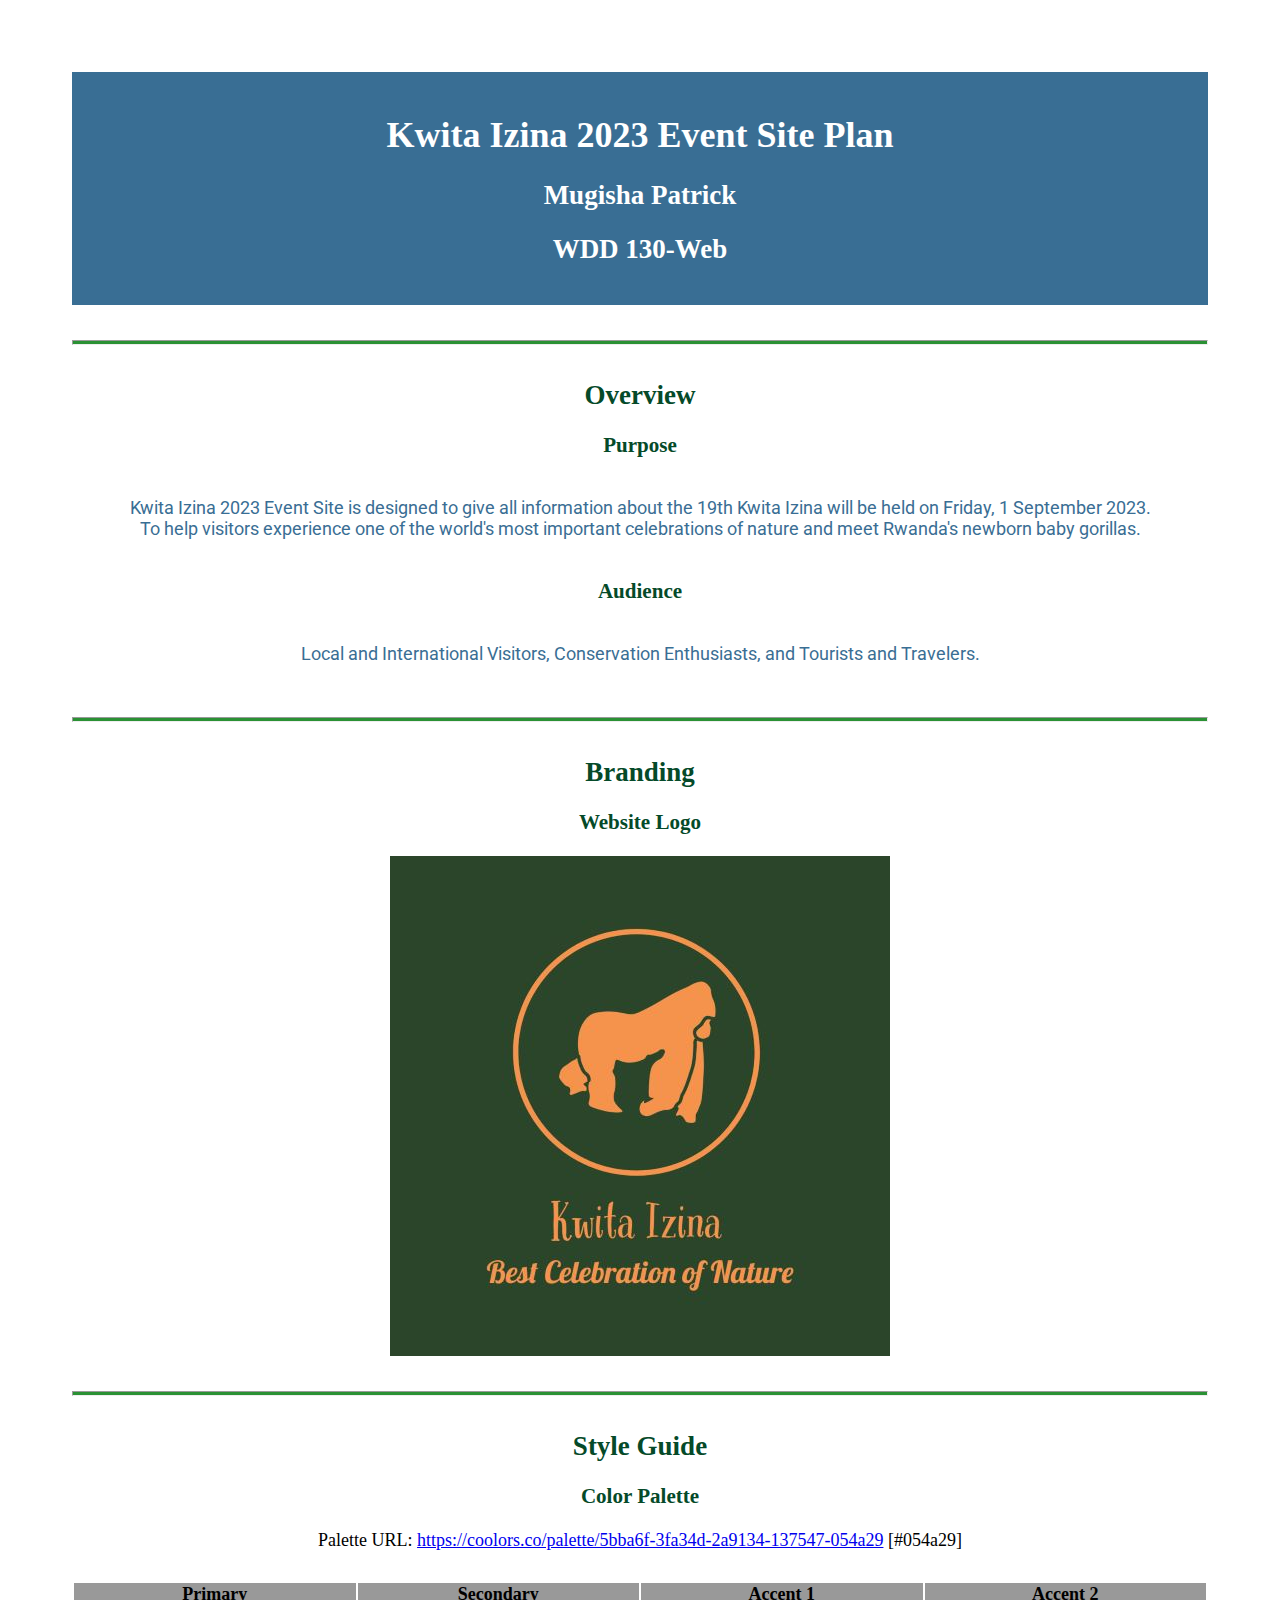
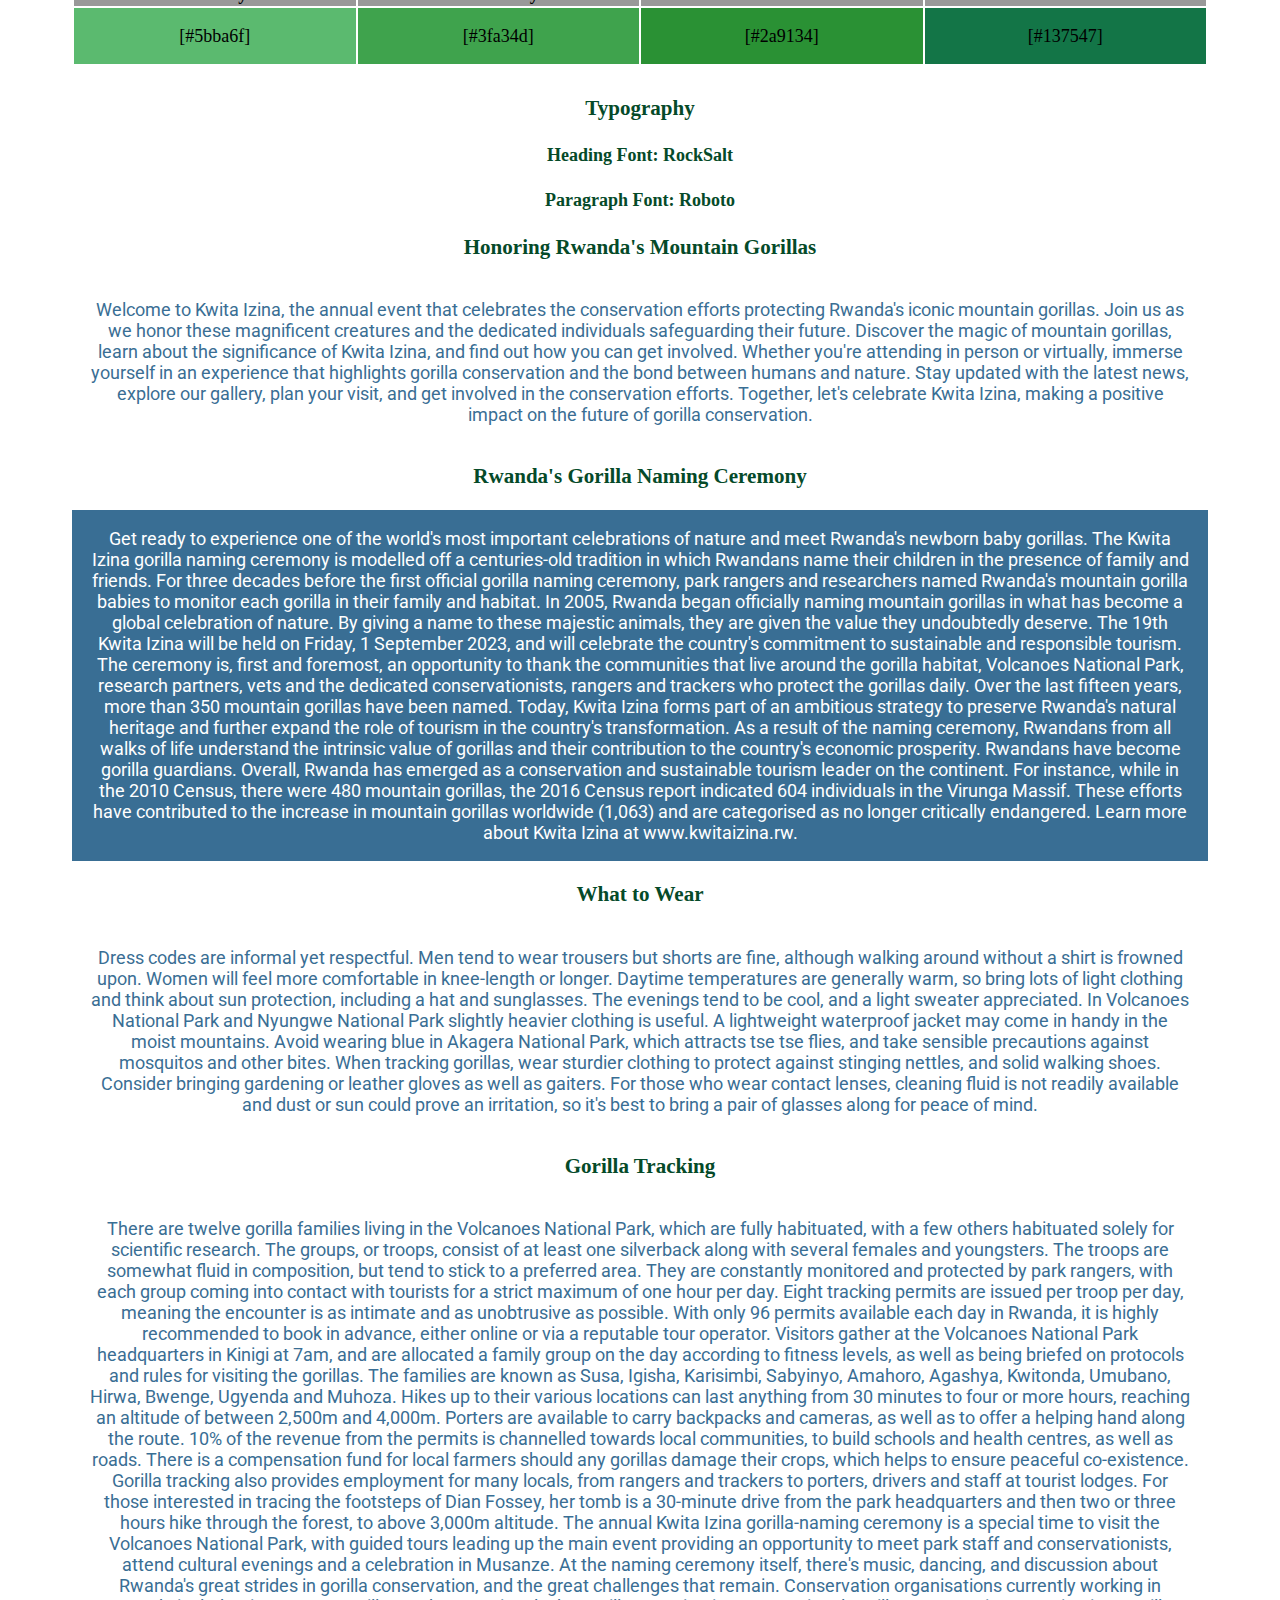
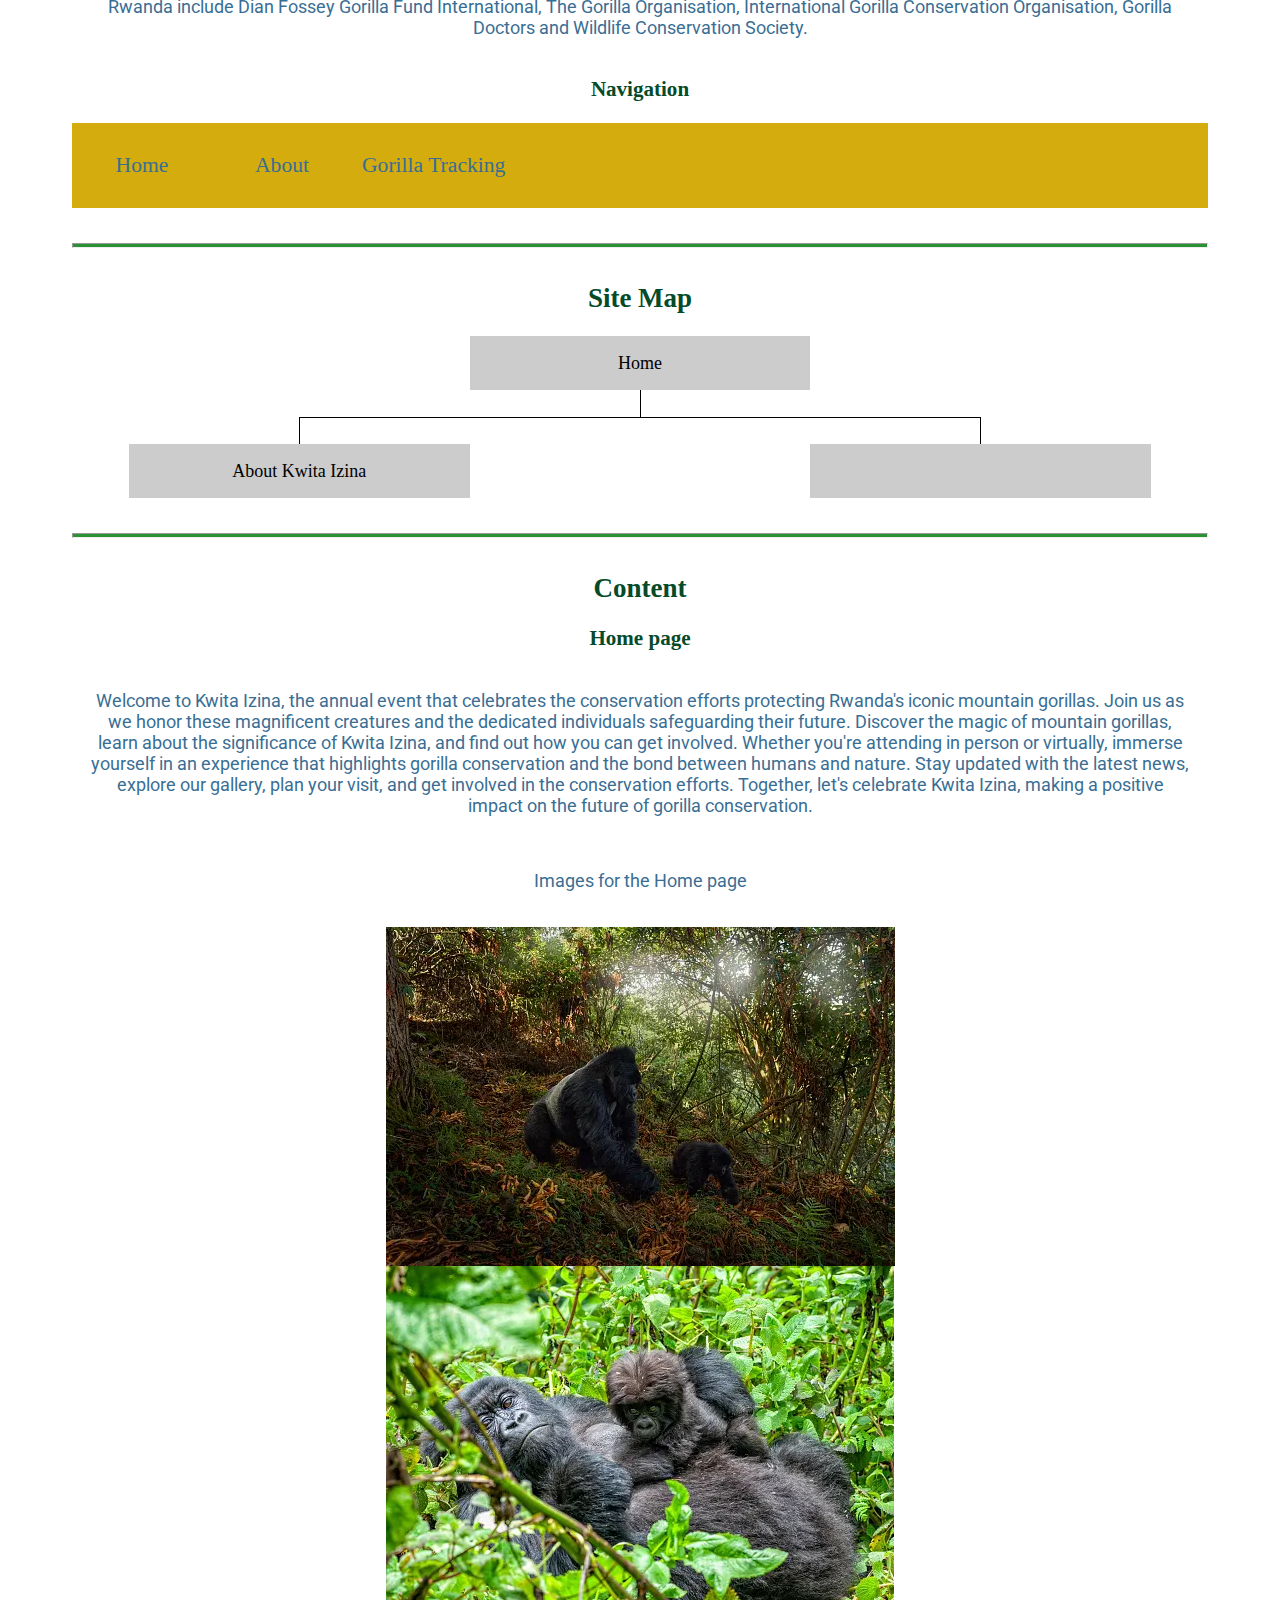
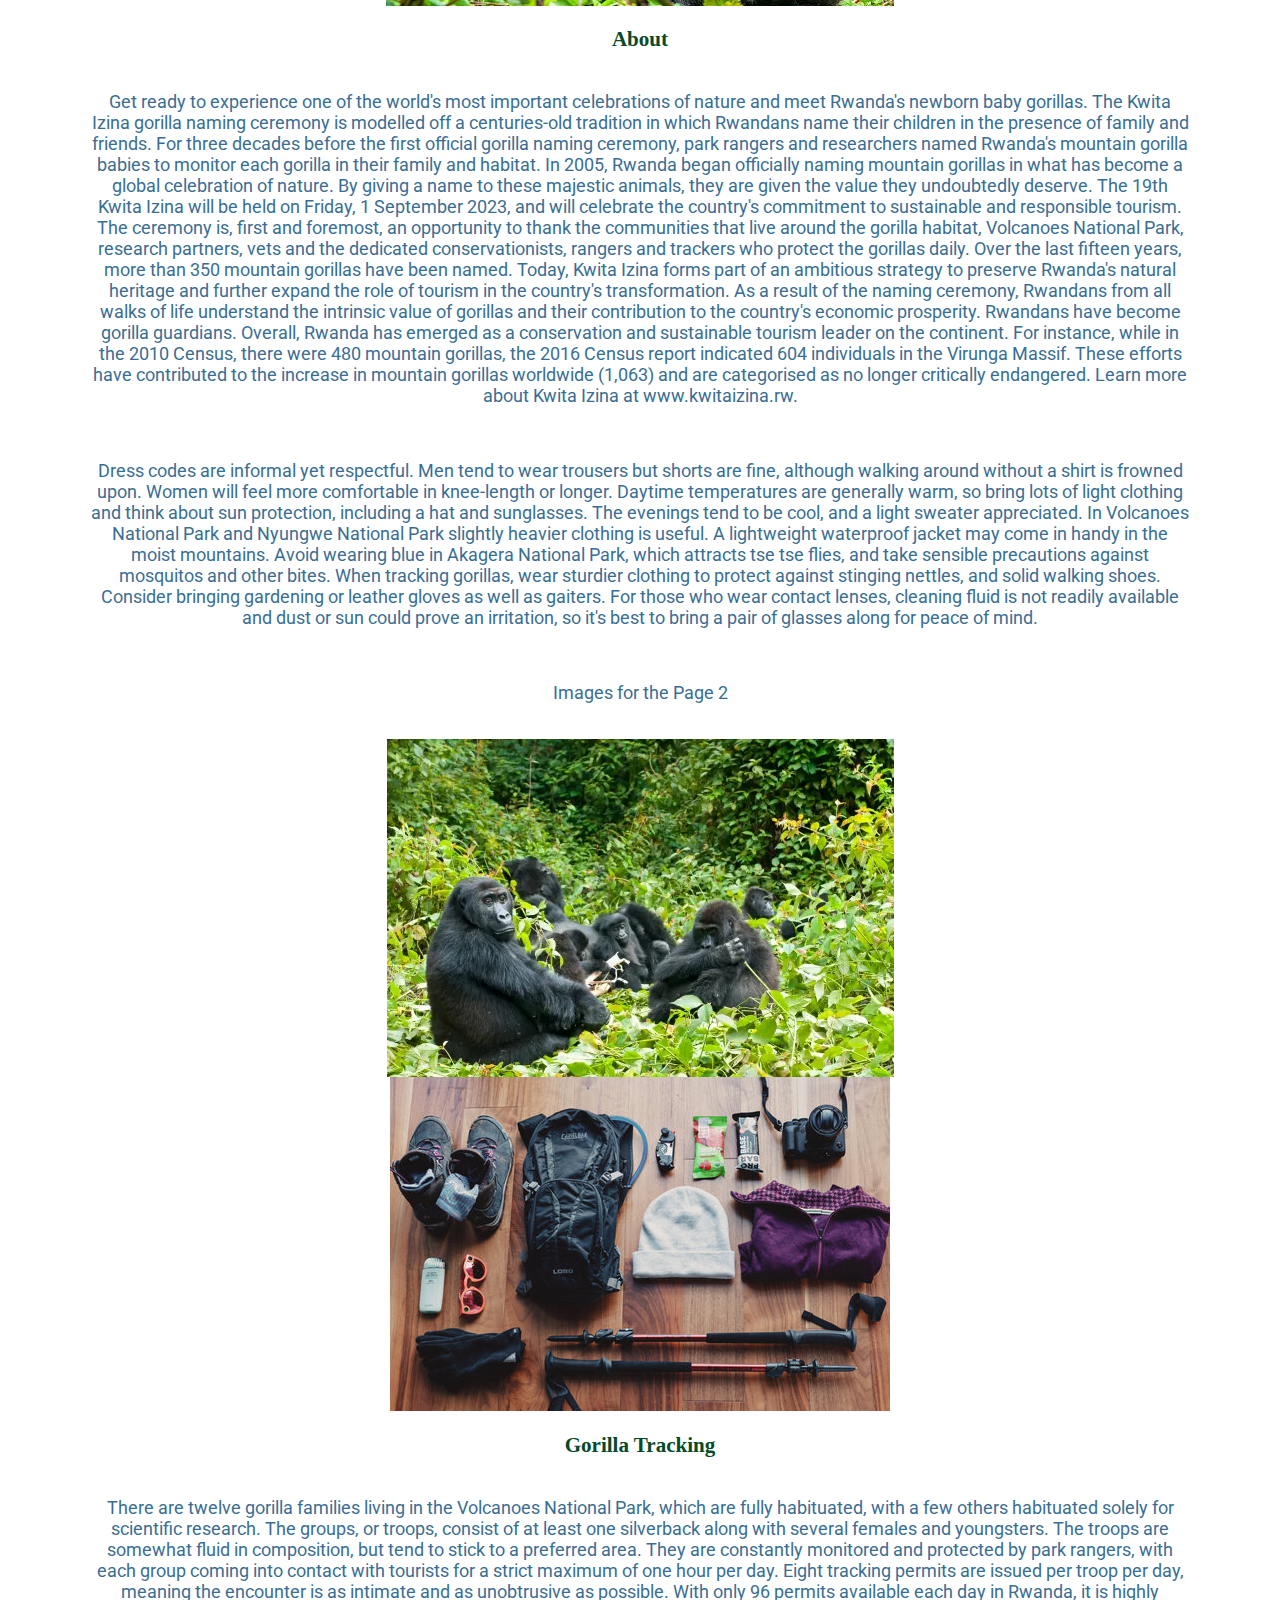
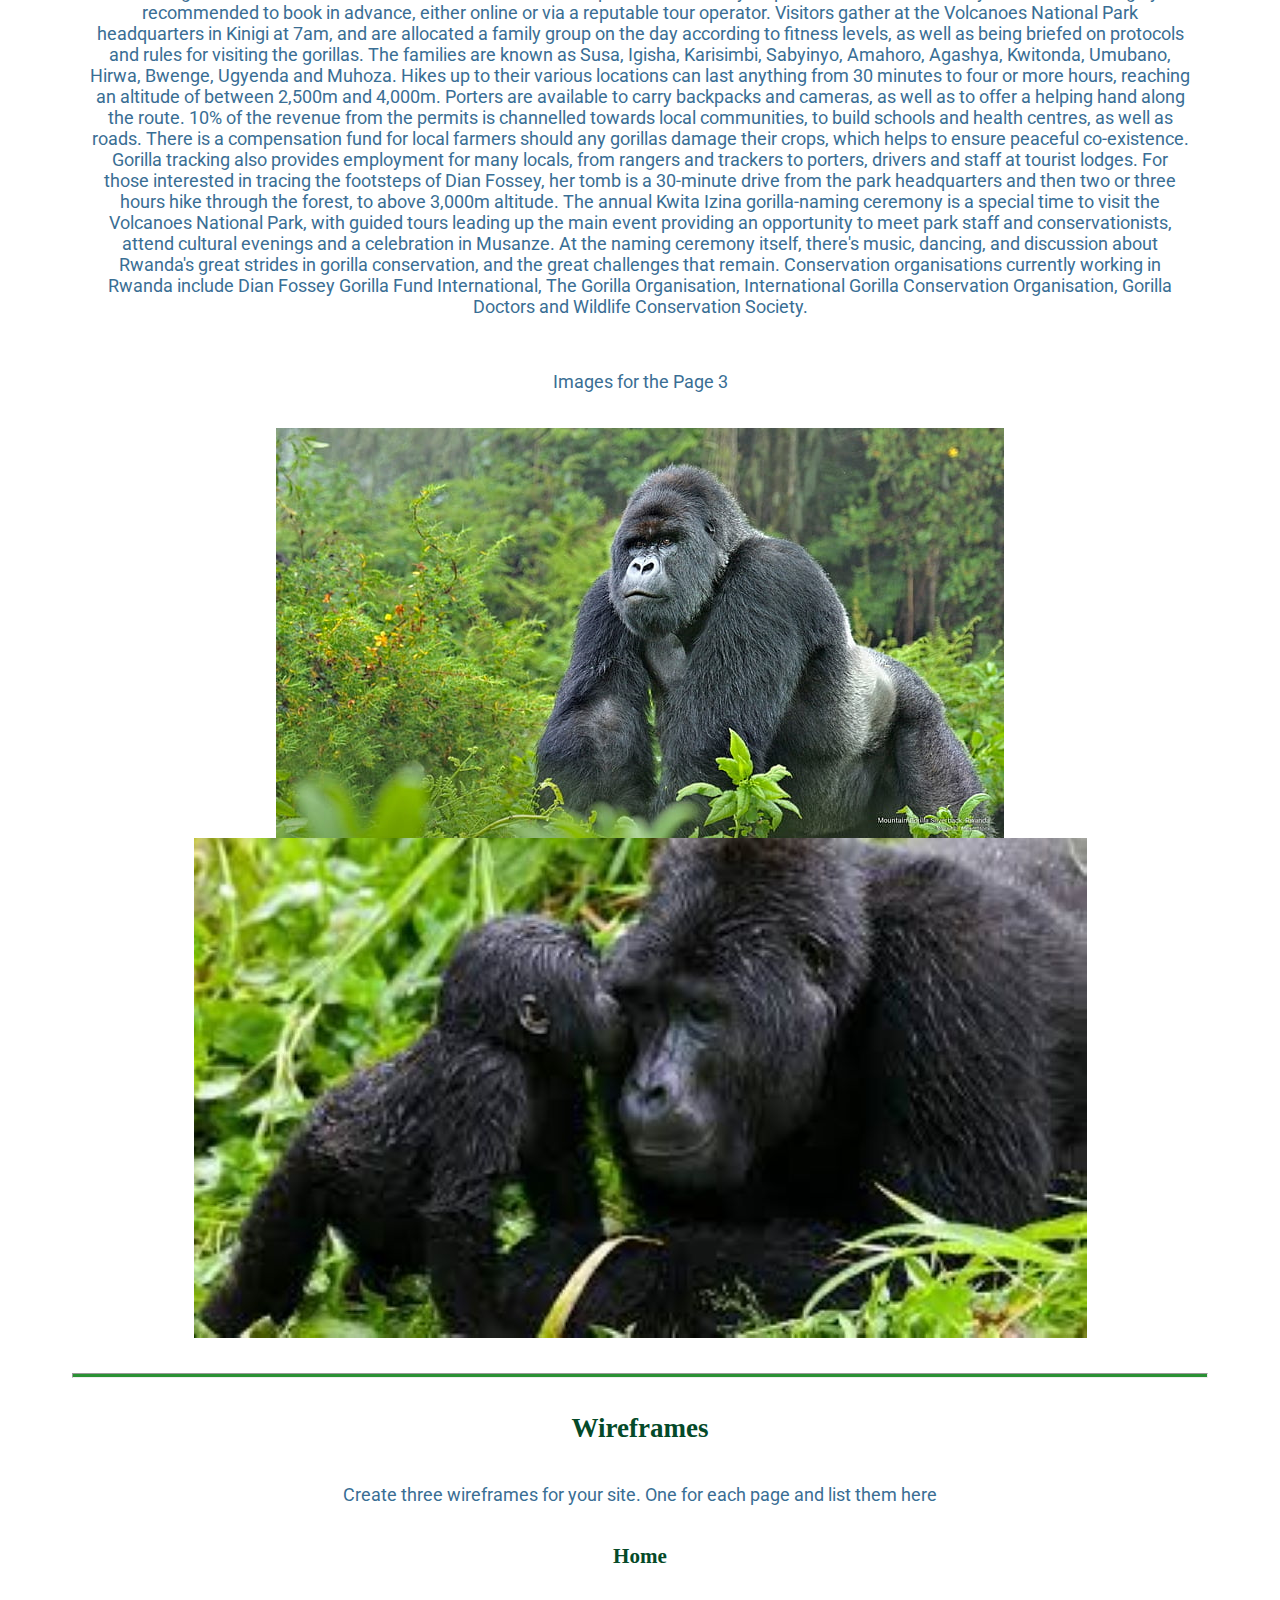
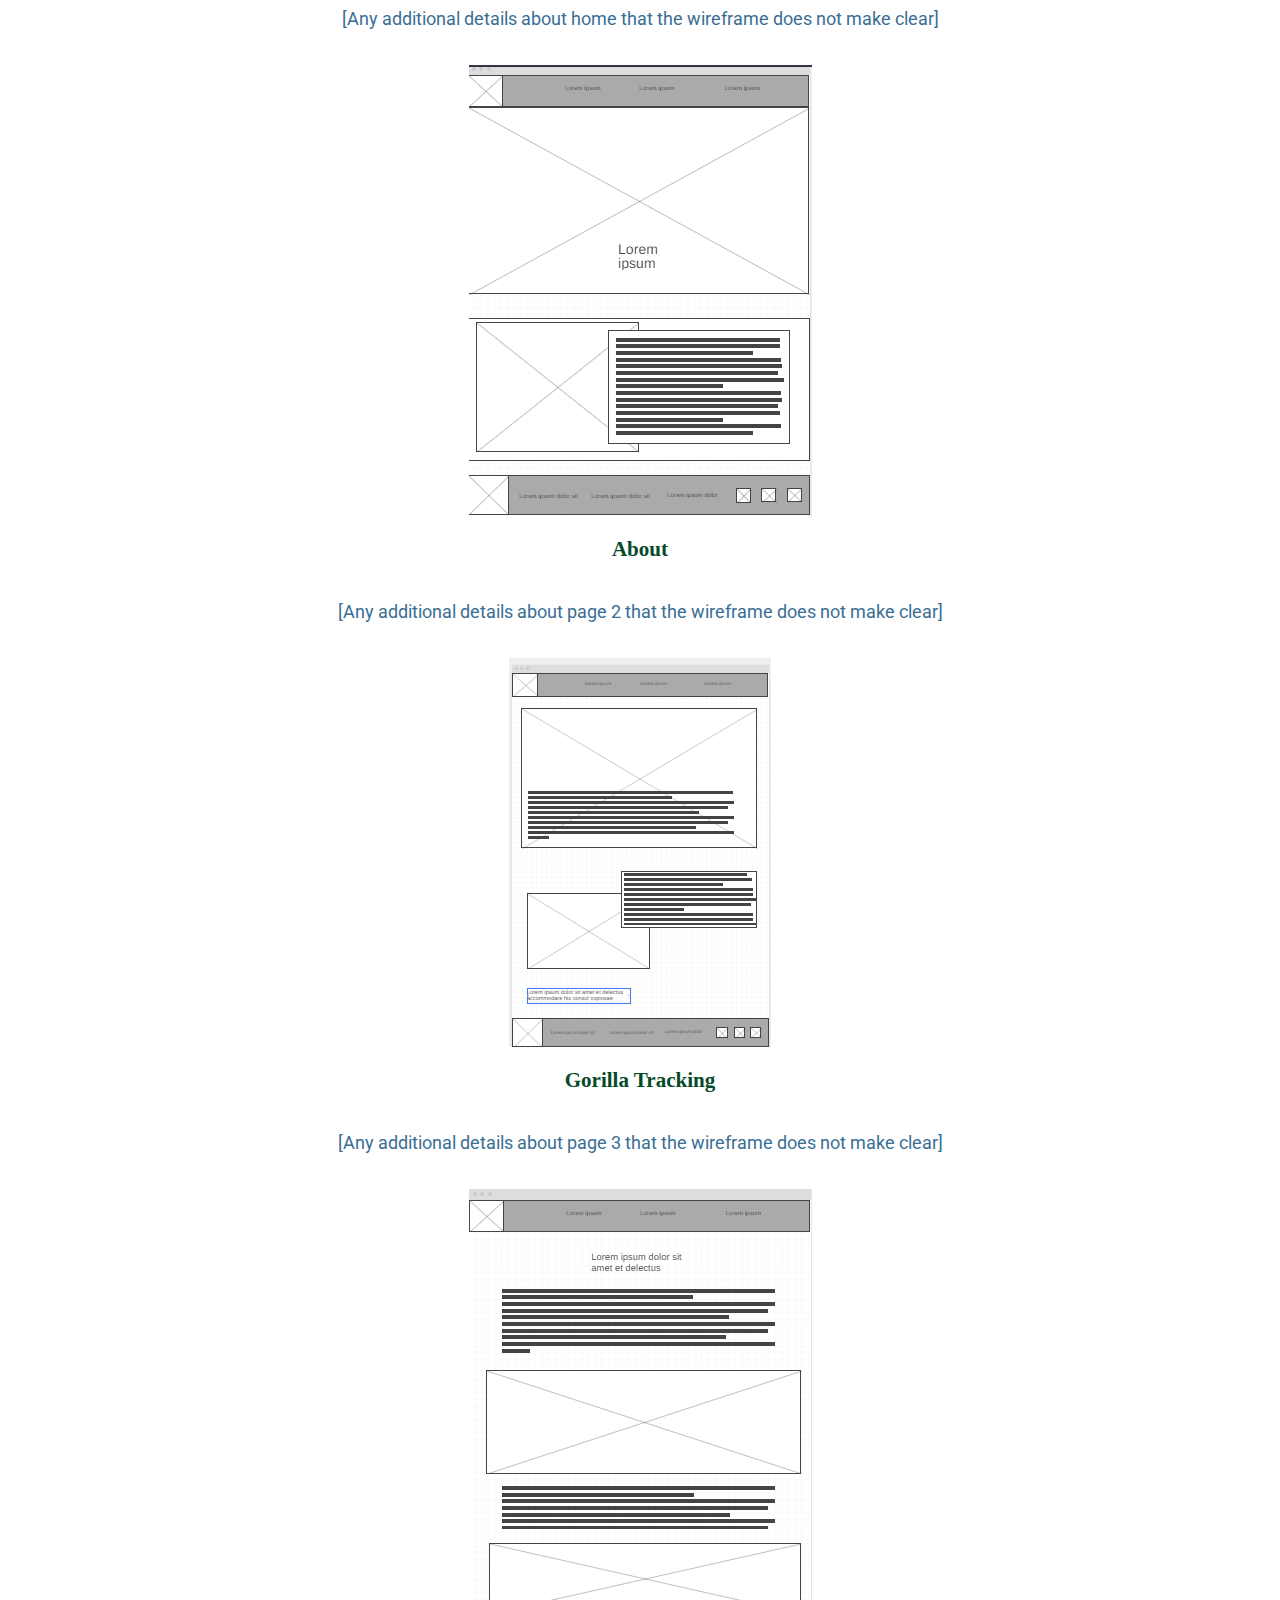
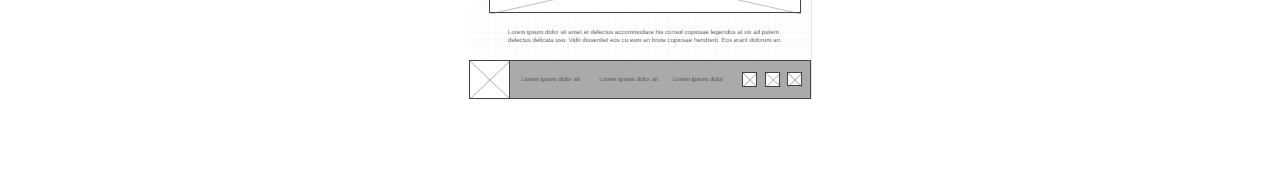
<file: kwita-izina/site-plan.html>
<!DOCTYPE html>
<html lang="en-us">
    
  <head>
    <meta charset="utf-8">
    <title>Site Plan</title>
    <link type="text/css" rel="stylesheet" href="styles/site-plan.css">
  </head>

  <body>
    <header>
      <h1>Kwita Izina 2023 Event Site Plan</h1>
      <h2>Mugisha Patrick</h2>
      <h2>WDD 130-Web</h2>
      <!-- In the header above, add the name or your site, your name and class number. For example if you are in section 3 you would put WDD 130.03 -->
    </header>
    <main>

      <!-- ------------------------Steps 2-3------------------------------ -->
      <hr>
      <h2>Overview</h2>
      <h3>Purpose</h3>
      <p>Kwita Izina 2023 Event Site is designed to give all information about the 19th Kwita Izina will be held on Friday,
        1 September 2023. <br> To help visitors experience one of the world's most important
        celebrations of nature and meet Rwanda's newborn baby gorillas.</p> 


      <h3>Audience</h3>
      <p>Local and International Visitors, Conservation Enthusiasts, and Tourists and Travelers.</p>  <!-- change this -->

      <hr>
      <h2>Branding</h2>
      <h3>Website Logo</h3>
      <!-- Replace this with some sort of logo for your site.  A logo can be as simple as the name of your site in a nice font :) -->
      <img src="images/Kwita Izina-logos.jpg" alt="Logo image">
      <hr>
      <h2>
        Style Guide
      </h2>

      <!-- ------------------------Steps 4-8------------------------------ -->

      <h3>
        Color Palette
      </h3>
      <!--  The colors you choose for a website are one of the most important decisions you will make. Follow the instructions on the activity in iLearn then return and replace the color codes below with the hex color codes (the 6 digit numbers that show at the bottom of each color) for the colors you have chosen below.  You should have at least 2 colors but do not have to fill in all 4 if you do not need them.  -->

      <!-- Copy and paste the URL to your finished palette below Make sure to paste it into both spots -->
      Palette URL: <a href="https://coolors.co/palette/5bba6f-3fa34d-2a9134-137547-054a29" target="_blank">https://coolors.co/palette/5bba6f-3fa34d-2a9134-137547-054a29</a>


      <table class="colors">
        <tr><th>Primary</th><th>Secondary</th><th>Accent 1</th><th>Accent 2</th></tr>
        <!-- Replace the numbers in the boxes below with your hex color codes. Then switch to the site-plan.css file and change your colors there as well. -->
        <tr><td class="primary">[#5bba6f]</td><td class="secondary">[#3fa34d]</td><td class="accent1">[#2a9134]</td><td class="accent2">[#137547]</td></td class="accent3">[#054a29]<td</tr>
      </table>

      <!-- ------------------------Step 9------------------------------ -->

      <h3>
        Typography
      </h3>
      <!-- Choose a font for your paragraphs (body copy) and headlines. What font(s) have you chosen? Why did you choose what you did?  Make sure to review the list of web safe fonts at W3Schools.org as a starting point.  Think also about which of your colors above you might use for background and font colors. -->

      <h4>
        Heading Font: RockSalt  <!-- change this -->
      </h4>
      <h4>
        Paragraph Font: Roboto  <!-- change this -->
      </h4>


      <h3>
        Honoring Rwanda's Mountain Gorillas
      </h3>
      <p >
        Welcome to Kwita Izina, the annual event that celebrates the conservation efforts protecting Rwanda's iconic 
        mountain gorillas. Join us as we honor these magnificent creatures and the dedicated individuals safeguarding their future.

        Discover the magic of mountain gorillas, learn about the significance of Kwita Izina, and find out how you can 
        get involved. Whether you're attending in person or virtually, immerse yourself in an experience that highlights gorilla
        conservation and the bond between humans and nature.
        
        Stay updated with the latest news, explore our gallery, plan your visit, and get involved in the conservation efforts.
        Together, let's celebrate Kwita Izina, making a positive impact on the future of gorilla conservation. 
      </p>


      <h3>
        Rwanda's Gorilla Naming Ceremony
      </h3>
      <p class="colored">

        Get ready to experience one of the world's most important celebrations of nature and meet Rwanda's newborn baby gorillas.

        The Kwita Izina gorilla naming ceremony is modelled off a centuries-old tradition in which Rwandans name their
        children in the presence of family and friends. For three decades before the first official gorilla naming ceremony,
        park rangers and researchers named Rwanda's mountain gorilla babies to monitor each gorilla in their family and habitat. 

        In 2005, Rwanda began officially naming mountain gorillas in what has become a global celebration of nature. By giving a
        name to these majestic animals, they are given the value they undoubtedly deserve.
        
        The 19th Kwita Izina will be held on Friday, 1 September 2023, and will celebrate the country's commitment to sustainable 
        and responsible tourism.

        The ceremony is, first and foremost, an opportunity to thank the communities that live around the gorilla habitat, 
        Volcanoes National Park, research partners, vets and the dedicated conservationists, rangers and trackers who protect 
        the gorillas daily.

        Over the last fifteen years, more than 350 mountain gorillas have been named. Today, Kwita Izina forms part of an ambitious
        strategy to preserve Rwanda's natural heritage and further expand the role of tourism in the country's transformation.
        As a result of the naming ceremony, Rwandans from all walks of life understand the intrinsic value of gorillas and their
        contribution to the country's economic prosperity. Rwandans have become gorilla guardians.

        Overall, Rwanda has emerged as a conservation and sustainable tourism leader on the continent. For instance, while in 
        the 2010 Census, there were 480 mountain gorillas, the 2016 Census report indicated 604 individuals in the Virunga Massif.
        These efforts have contributed to the increase in mountain gorillas worldwide (1,063) and are categorised as no longer
        critically endangered.

        Learn more about Kwita Izina at www.kwitaizina.rw. <!--Link saved for later  -->  
      </p>

      <h3>
        What to Wear
      </h3>

      <p>
        Dress codes are informal yet respectful. Men tend to wear trousers but shorts are fine, although walking around without
        a shirt is frowned upon. Women will feel more comfortable in knee-length or longer.

        Daytime temperatures are generally warm, so bring lots of light clothing and think about sun protection, including a
        hat and sunglasses. The evenings tend to be cool, and a light sweater appreciated.

        In Volcanoes National Park and Nyungwe National Park slightly heavier clothing is useful. A lightweight waterproof 
        jacket may come in handy in the moist mountains.

        Avoid wearing blue in Akagera National Park, which attracts tse tse flies, and take sensible precautions against 
        mosquitos and other bites.

        When tracking gorillas, wear sturdier clothing to protect against stinging nettles, and solid walking shoes. Consider
        bringing gardening or leather gloves as well as gaiters.

        For those who wear contact lenses, cleaning fluid is not readily available and dust or sun could prove an irritation, 
        so it's best to bring a pair of glasses along for peace of mind.
      </p>

      <h3>
        Gorilla Tracking
      </h3>

      <p>
        There are twelve gorilla families living in the Volcanoes National Park, which are fully habituated, with a few 
        others habituated solely for scientific research. The groups, or troops, consist of at least one silverback along with
        several females and youngsters.

        The troops are somewhat fluid in composition, but tend to stick to a preferred area. They are constantly monitored and 
        protected by park rangers, with each group coming into contact with tourists for a strict maximum of one hour per day.

        Eight tracking permits are issued per troop per day, meaning the encounter is as intimate and as unobtrusive as possible.
        With only 96 permits available each day in Rwanda, it is highly recommended to book in advance, either online or via a
        reputable tour operator.

        Visitors gather at the Volcanoes National Park headquarters in Kinigi at 7am, and are allocated a family group on the day
        according to fitness levels, as well as being briefed on protocols and rules for visiting the gorillas.

        The families are known as Susa, Igisha, Karisimbi, Sabyinyo, Amahoro, Agashya, Kwitonda, Umubano, Hirwa, Bwenge, Ugyenda 
        and Muhoza.

        Hikes up to their various locations can last anything from 30 minutes to four or more hours, reaching an altitude of 
        between 2,500m and 4,000m. Porters are available to carry backpacks and cameras, as well as to offer a helping hand along
        the route.

        10% of the revenue from the permits is channelled towards local communities, to build schools and health centres, as well 
        as roads. There is a compensation fund for local farmers should any gorillas damage their crops, which helps to ensure 
        peaceful co-existence.

        Gorilla tracking also provides employment for many locals, from rangers and trackers to porters, drivers and staff at 
        tourist lodges.

        For those interested in tracing the footsteps of Dian Fossey, her tomb is a 30-minute drive from the park headquarters
        and then two or three hours hike through the forest, to above 3,000m altitude.

        The annual Kwita Izina gorilla-naming ceremony is a special time to visit the Volcanoes National Park, with guided tours
        leading up the main event providing an opportunity to meet park staff and conservationists, attend cultural evenings and 
        a celebration in Musanze.

        At the naming ceremony itself, there's music, dancing, and discussion about Rwanda's great strides in gorilla conservation,
        and the great challenges that remain.

        Conservation organisations currently working in Rwanda include Dian Fossey Gorilla Fund International, The Gorilla 
        Organisation, International Gorilla Conservation Organisation, Gorilla Doctors and Wildlife Conservation Society.
      </p>
      <!-- ------------------------Step 10------------------------------ -->

      <h3>
        Navigation
      </h3>
      <!-- Think about how you want your navigation bar to look. In the site-plan.css file change the colors to your colors to get the look you desire. --> 
      <nav>
        <a href="index.html">Home</a>
        <a href="about.html">About</a>
        <a href="gorilla-tracking.html">Gorilla Tracking</a>
      </nav>
      <hr>
      <h2>
        Site Map
      </h2>
      <div class="sitemap">
        <div class="sm-home">
          Home
        </div>
        <div class="sm-page2">
          About Kwita Izina <!-- change this -->
        </div>
        <div class="sm-page3">
            <!-- change this -->
        </div>

        <div class="top">
          &nbsp;
        </div>
        <div class="left">
          &nbsp;
        </div>
        <div class="right">
          &nbsp;
        </div>

      </div>

      <!-- --------Content Section -------------- -->
      <hr>
      <h2>
        Content
      </h2>
      <h3>Home page</h3>
      <p>
        Welcome to Kwita Izina, the annual event that celebrates the conservation efforts protecting Rwanda's iconic 
        mountain gorillas. Join us as we honor these magnificent creatures and the dedicated individuals safeguarding their future.

        Discover the magic of mountain gorillas, learn about the significance of Kwita Izina, and find out how you can 
        get involved. Whether you're attending in person or virtually, immerse yourself in an experience that highlights gorilla
        conservation and the bond between humans and nature.
        
        Stay updated with the latest news, explore our gallery, plan your visit, and get involved in the conservation efforts.
        Together, let's celebrate Kwita Izina, making a positive impact on the future of gorilla conservation. 
      </p>
      <p>Images for the Home page</p>
        <img class= gorilla1 src="images/gori.webp" alt="image for homepage">
        <img class= gorilla2 src="images/img.webp" alt="image for homepage">

      </ul>
      <h3>About</h3>
      <p>
        Get ready to experience one of the world's most important celebrations of nature and meet Rwanda's newborn baby gorillas.

        The Kwita Izina gorilla naming ceremony is modelled off a centuries-old tradition in which Rwandans name their
        children in the presence of family and friends. For three decades before the first official gorilla naming ceremony,
        park rangers and researchers named Rwanda's mountain gorilla babies to monitor each gorilla in their family and habitat. 

        In 2005, Rwanda began officially naming mountain gorillas in what has become a global celebration of nature. By giving a
        name to these majestic animals, they are given the value they undoubtedly deserve.
        
        The 19th Kwita Izina will be held on Friday, 1 September 2023, and will celebrate the country's commitment to sustainable 
        and responsible tourism.

        The ceremony is, first and foremost, an opportunity to thank the communities that live around the gorilla habitat, 
        Volcanoes National Park, research partners, vets and the dedicated conservationists, rangers and trackers who protect 
        the gorillas daily.

        Over the last fifteen years, more than 350 mountain gorillas have been named. Today, Kwita Izina forms part of an ambitious
        strategy to preserve Rwanda's natural heritage and further expand the role of tourism in the country's transformation.
        As a result of the naming ceremony, Rwandans from all walks of life understand the intrinsic value of gorillas and their
        contribution to the country's economic prosperity. Rwandans have become gorilla guardians.

        Overall, Rwanda has emerged as a conservation and sustainable tourism leader on the continent. For instance, while in 
        the 2010 Census, there were 480 mountain gorillas, the 2016 Census report indicated 604 individuals in the Virunga Massif.
        These efforts have contributed to the increase in mountain gorillas worldwide (1,063) and are categorised as no longer
        critically endangered.

        Learn more about Kwita Izina at www.kwitaizina.rw. <!--Link saved for later  -->  
      </p>

      <p>
        Dress codes are informal yet respectful. Men tend to wear trousers but shorts are fine, although walking around without
        a shirt is frowned upon. Women will feel more comfortable in knee-length or longer.

        Daytime temperatures are generally warm, so bring lots of light clothing and think about sun protection, including a
        hat and sunglasses. The evenings tend to be cool, and a light sweater appreciated.

        In Volcanoes National Park and Nyungwe National Park slightly heavier clothing is useful. A lightweight waterproof 
        jacket may come in handy in the moist mountains.

        Avoid wearing blue in Akagera National Park, which attracts tse tse flies, and take sensible precautions against 
        mosquitos and other bites.

        When tracking gorillas, wear sturdier clothing to protect against stinging nettles, and solid walking shoes. Consider
        bringing gardening or leather gloves as well as gaiters.

        For those who wear contact lenses, cleaning fluid is not readily available and dust or sun could prove an irritation, 
        so it's best to bring a pair of glasses along for peace of mind.
      </p>

      
      <p> Images for the Page 2</p>
        <img class= "gorilla3" src="images/about.webp" alt="image for page">
        <img src="images/rsz_2outfit.jpg" alt="image for page">

      </ul>
      <h3>Gorilla Tracking</h3>
      <p>
        There are twelve gorilla families living in the Volcanoes National Park, which are fully habituated, with a few 
        others habituated solely for scientific research. The groups, or troops, consist of at least one silverback along with
        several females and youngsters.

        The troops are somewhat fluid in composition, but tend to stick to a preferred area. They are constantly monitored and 
        protected by park rangers, with each group coming into contact with tourists for a strict maximum of one hour per day.

        Eight tracking permits are issued per troop per day, meaning the encounter is as intimate and as unobtrusive as possible.
        With only 96 permits available each day in Rwanda, it is highly recommended to book in advance, either online or via a
        reputable tour operator.

        Visitors gather at the Volcanoes National Park headquarters in Kinigi at 7am, and are allocated a family group on the day
        according to fitness levels, as well as being briefed on protocols and rules for visiting the gorillas.

        The families are known as Susa, Igisha, Karisimbi, Sabyinyo, Amahoro, Agashya, Kwitonda, Umubano, Hirwa, Bwenge, Ugyenda 
        and Muhoza.

        Hikes up to their various locations can last anything from 30 minutes to four or more hours, reaching an altitude of 
        between 2,500m and 4,000m. Porters are available to carry backpacks and cameras, as well as to offer a helping hand along
        the route.

        10% of the revenue from the permits is channelled towards local communities, to build schools and health centres, as well 
        as roads. There is a compensation fund for local farmers should any gorillas damage their crops, which helps to ensure 
        peaceful co-existence.

        Gorilla tracking also provides employment for many locals, from rangers and trackers to porters, drivers and staff at 
        tourist lodges.

        For those interested in tracing the footsteps of Dian Fossey, her tomb is a 30-minute drive from the park headquarters
        and then two or three hours hike through the forest, to above 3,000m altitude.

        The annual Kwita Izina gorilla-naming ceremony is a special time to visit the Volcanoes National Park, with guided tours
        leading up the main event providing an opportunity to meet park staff and conservationists, attend cultural evenings and 
        a celebration in Musanze.

        At the naming ceremony itself, there's music, dancing, and discussion about Rwanda's great strides in gorilla conservation,
        and the great challenges that remain.

        Conservation organisations currently working in Rwanda include Dian Fossey Gorilla Fund International, The Gorilla 
        Organisation, International Gorilla Conservation Organisation, Gorilla Doctors and Wildlife Conservation Society.
      </p>
      <p>Images for the Page 3</p>
        <img class= gorilla5 src="images/io.jpg" alt="image for page3">
        <img class= gorilla6 src="images/images2.jpg" alt="image for page3">

      </ul>
      <hr>
      <h2>
        Wireframes
      </h2>
      <p>
        Create three wireframes for your site. One for each page and list them here</p>

      <h3>Home</h3>
      <p>         
        [Any additional details about home that the wireframe does not make clear]
      </p>
      <img src="images/home.png" alt="home page wireframe">

      <h3>About</h3>
      <p>         
        [Any additional details about page 2 that the wireframe does not make clear]
      </p>
      <img src="images/about.png" alt="page 2 wireframe">

      <h3>Gorilla Tracking</h3>
      <p>         
        [Any additional details about page 3 that the wireframe does not make clear]
      </p>
      <img src="images/gorilla-tracking.png" alt="page 3 wireframe">
    </main>
  </body>

</html>
</file>
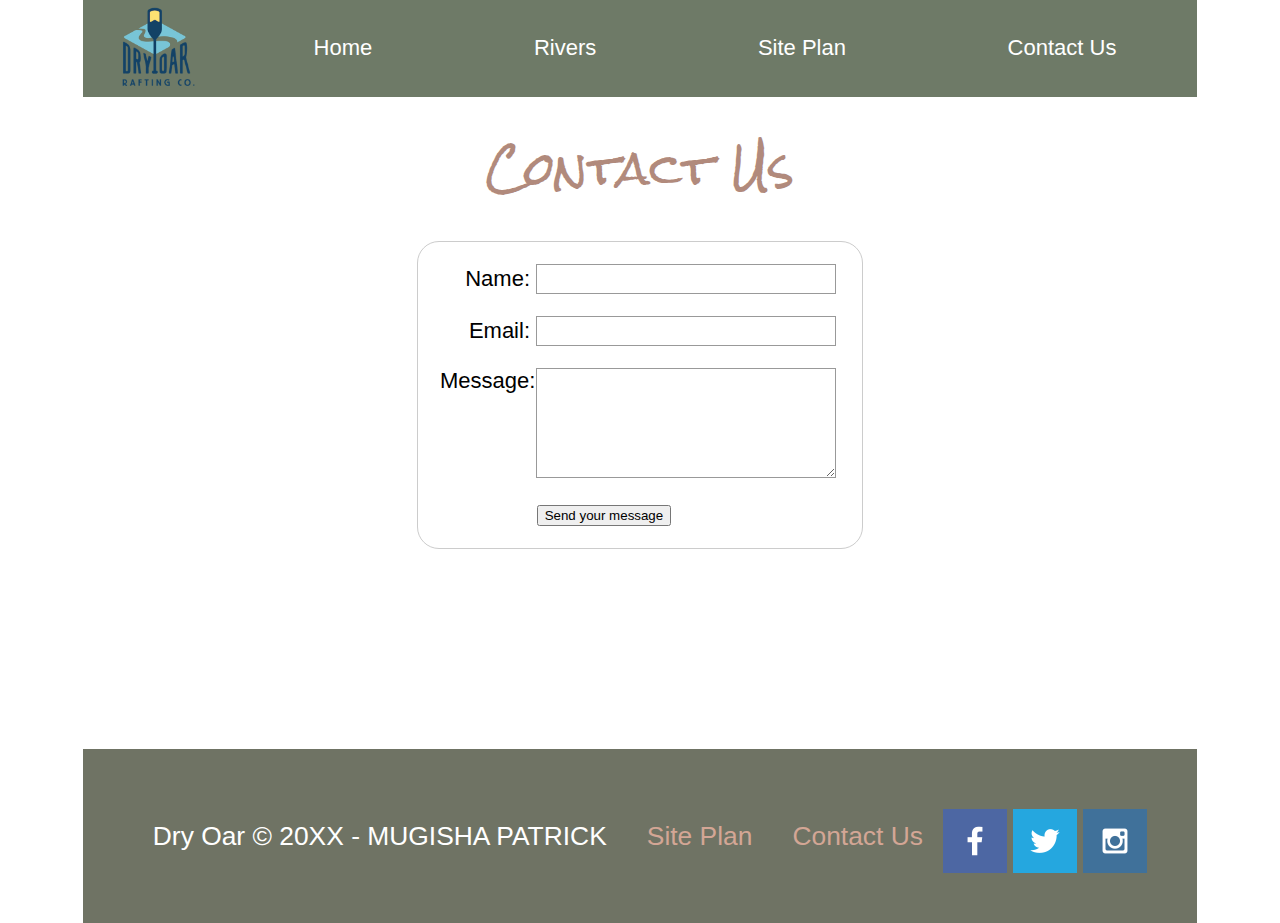
<file: wwr/contactus.html>
<!DOCTYPE html>
<html lang="en">
<head>
    <meta charset="UTF-8">
    <meta http-equiv="X-UA-Compatible" content="IE=edge">
    <meta name="viewport" content="width=device-width, initial-scale=1.0">
    <title>Dry Oar Boating / Contact Us </title>
    <link rel="stylesheet" href="styles/style.css">

    <style>
      form {
  /* Center the form on the page */
  margin: 0 auto;
  width: 400px;
  /* Form outline */
  padding: 1em;
  border: 1px solid #ccc;
  border-radius: 1em;
}

ul {
  list-style: none;
  padding: 0;
  margin: 0;
}

form li + li {
  margin-top: 1em;
}

label {
  /* Uniform size & alignment */
  display: inline-block;
  width: 90px;
  text-align: right;
}

input,
textarea {
  /* To make sure that all text fields have the same font settings
     By default, textareas have a monospace font */
  font: 1em sans-serif;

  /* Uniform text field size */
  width: 300px;
  box-sizing: border-box;

  /* Match form field borders */
  border: 1px solid #999;
}

input:focus,
textarea:focus {
  /* Additional highlight for focused elements */
  border-color: #000;
}

textarea {
  /* Align multiline text fields with their labels */
  vertical-align: top;

  /* Provide space to type some text */
  height: 5em;
}

.button {
  /* Align buttons with the text fields */
  padding-left: 90px; /* same size as the label elements */
}

button {
  /* This extra margin represent roughly the same space as the space
     between the labels and their text fields */
  margin-left: 0.5em;
}

#feedback {
    background-color: antiquewhite;
    position: absolute;
    top: 0;
    left: 0;
    right: 0;
    padding: .5em;
    /* make this element invisible until we are ready for it */
    display: none;      
}
.moveDown {
    margin-top: 3em;
}

.copy1 {
  padding: 20px;
}

.copy2 {
  padding: 20px;
}

.copy3 {
  padding: 20px;
}

.title {
  text-align: center;
  color: solid rgb(211, 166, 149);
  margin: 20px;
  font-family: 'Rock Salt', 'Bradley Hand', sans-serif;
  font-size: 2em;
}
    
    </style>
  </head>
  <body>
    <!--Adding a container for our entire page-->
    <div id="content">
      <header>
          <a id="logo_link" href="index.html"> 
              <img class="logo" src="images/dryoarlogo3.png" alt="Dry Oar Logo">
          </a>
          <nav>
              <a href="index.html">Home</a>
              <a href="rivers.html">Rivers</a>
              <a href="site-plan-rafting.html">Site Plan</a>
              <a href="contactus.html">Contact Us</a>
          </nav>
      </header>
      <div class="title">Contact Us</div>
    <div id="feedback"></div>
    <form action="/my-handling-form-page" method="post">
      <ul>
        <li>
          <label for="name">Name:</label>
          <input type="text" id="name" name="user_name" />
        </li>
        <li>
          <label for="mail">Email:</label>
          <input type="email" id="mail" name="user_email" />
        </li>
        <li>
          <label for="msg">Message:</label>
          <textarea id="msg" name="user_message"></textarea>
        </li>
        <li class="button">
          <button type="submit">Send your message</button>
        </li>
      </ul>
    </form>

    <footer>
      <p class="copy1">Dry Oar © 20XX - MUGISHA PATRICK</p>
      <p class="copy2"><a href="site-plan-rafting.html">Site Plan</a></p>
      <p class="copy3"><a href="contactus.html">Contact Us</a></p>
       
      <div class="social">
          <a href="https://facebook.com" target="_blank">
              <img src="images/facebook.png" alt="fb icon">
          </a>
          <a href="https://twitter.com" target="_blank">
              <img src="images/twitter.png" alt="twitter icon">
          </a>
          <a href="https://instagram.com" target="_blank">
              <img src="images/instagram.png" alt="instagram icon">
          </a>
      </div>
  </footer>
    <script>
      // get the feedback div element so we can do something with it.
      const feedbackElement = document.getElementById('feedback');
      // get the form so we can read what was entered in it.
      const formElement = document.forms[0];
      // add a 'listener' to wait for a submission of our form. When that happens run the code below.
      formElement.addEventListener('submit', function(e) {
          // stop the form from doing the default action.
          e.preventDefault();
          // set the contents of our feedback element to a message letting the user know the form was submitted successfully. Notice that we pull the name that was entered in the form to personalize the message!
          feedbackElement.innerHTML = 'Hello '+ formElement.user_name.value +'! Thank you for your message. We will get back with you as soon as possible!';
          // make the feedback element visible.
          feedbackElement.style.display = "block";
          // add a class to move everything down so our message doesn't cover it.
          document.body.classList.toggle('moveDown');
      });
  </script>
  </body>
</html>
</file>
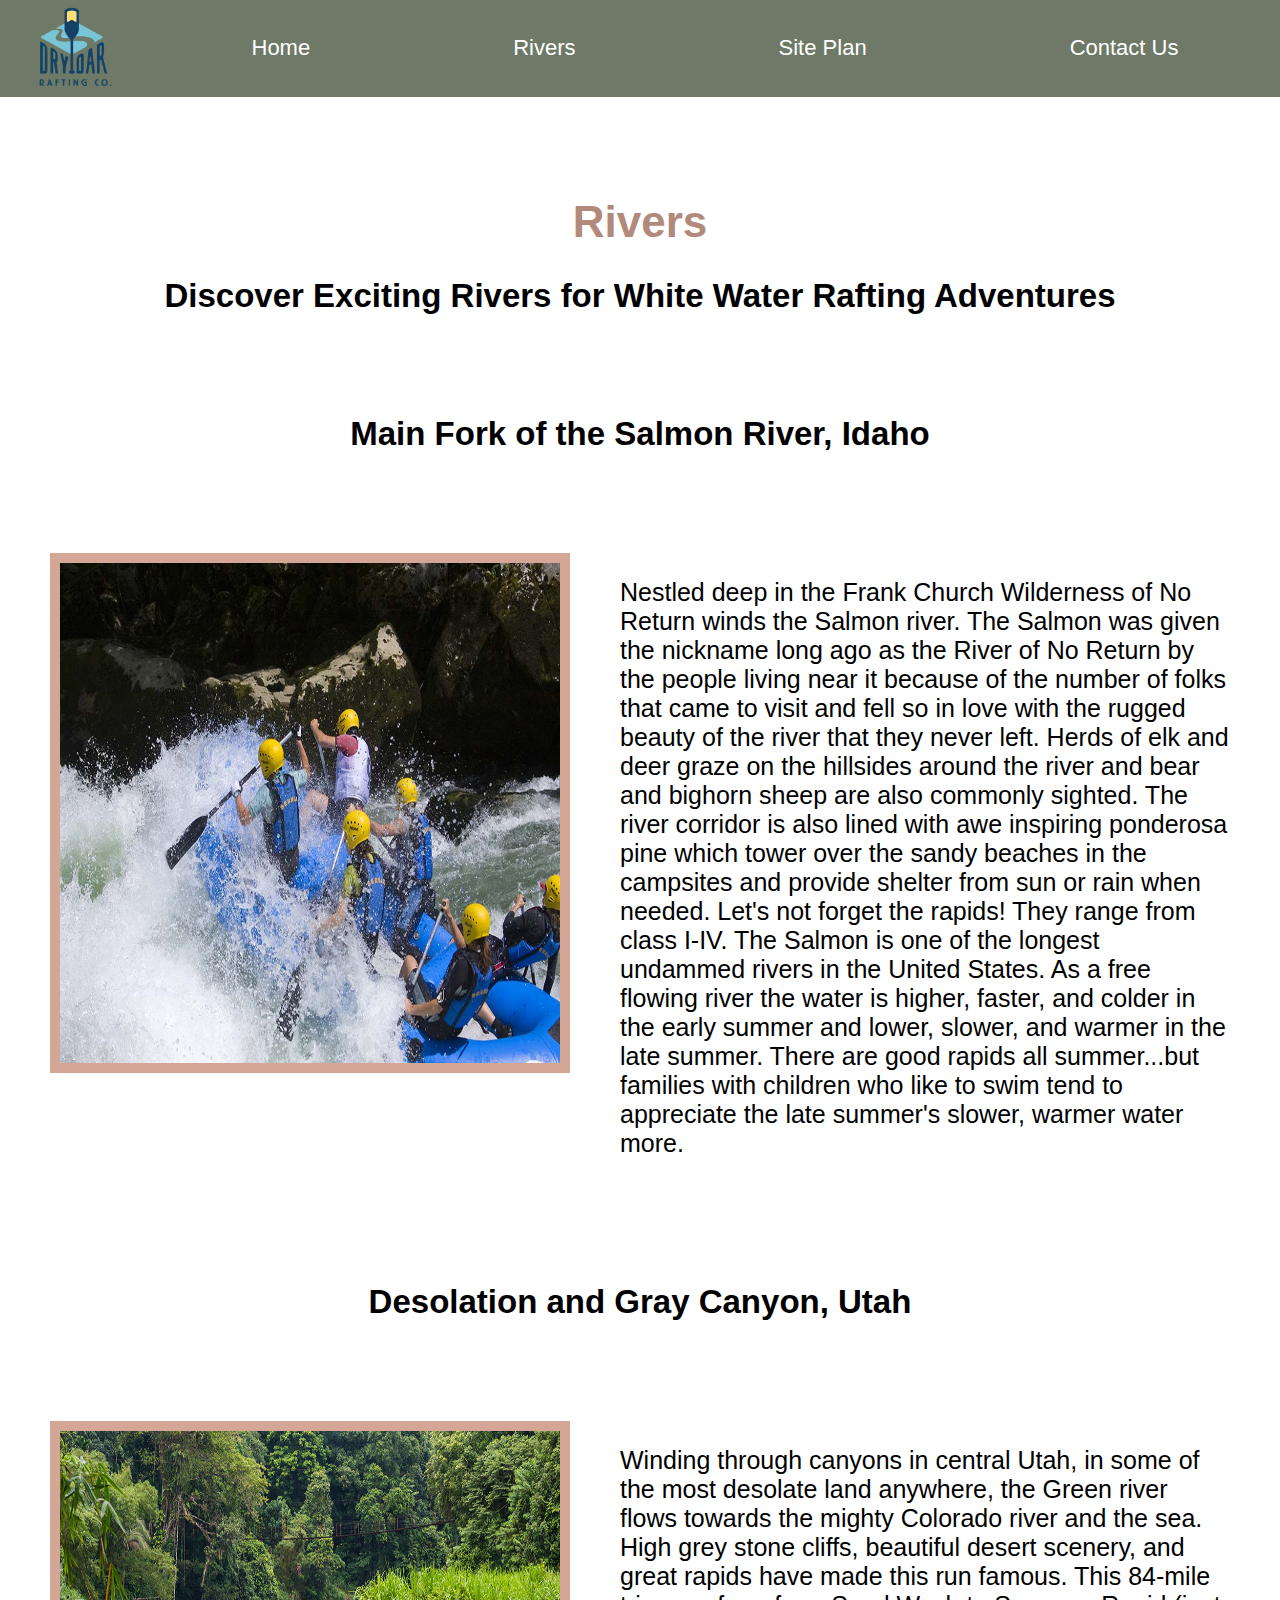
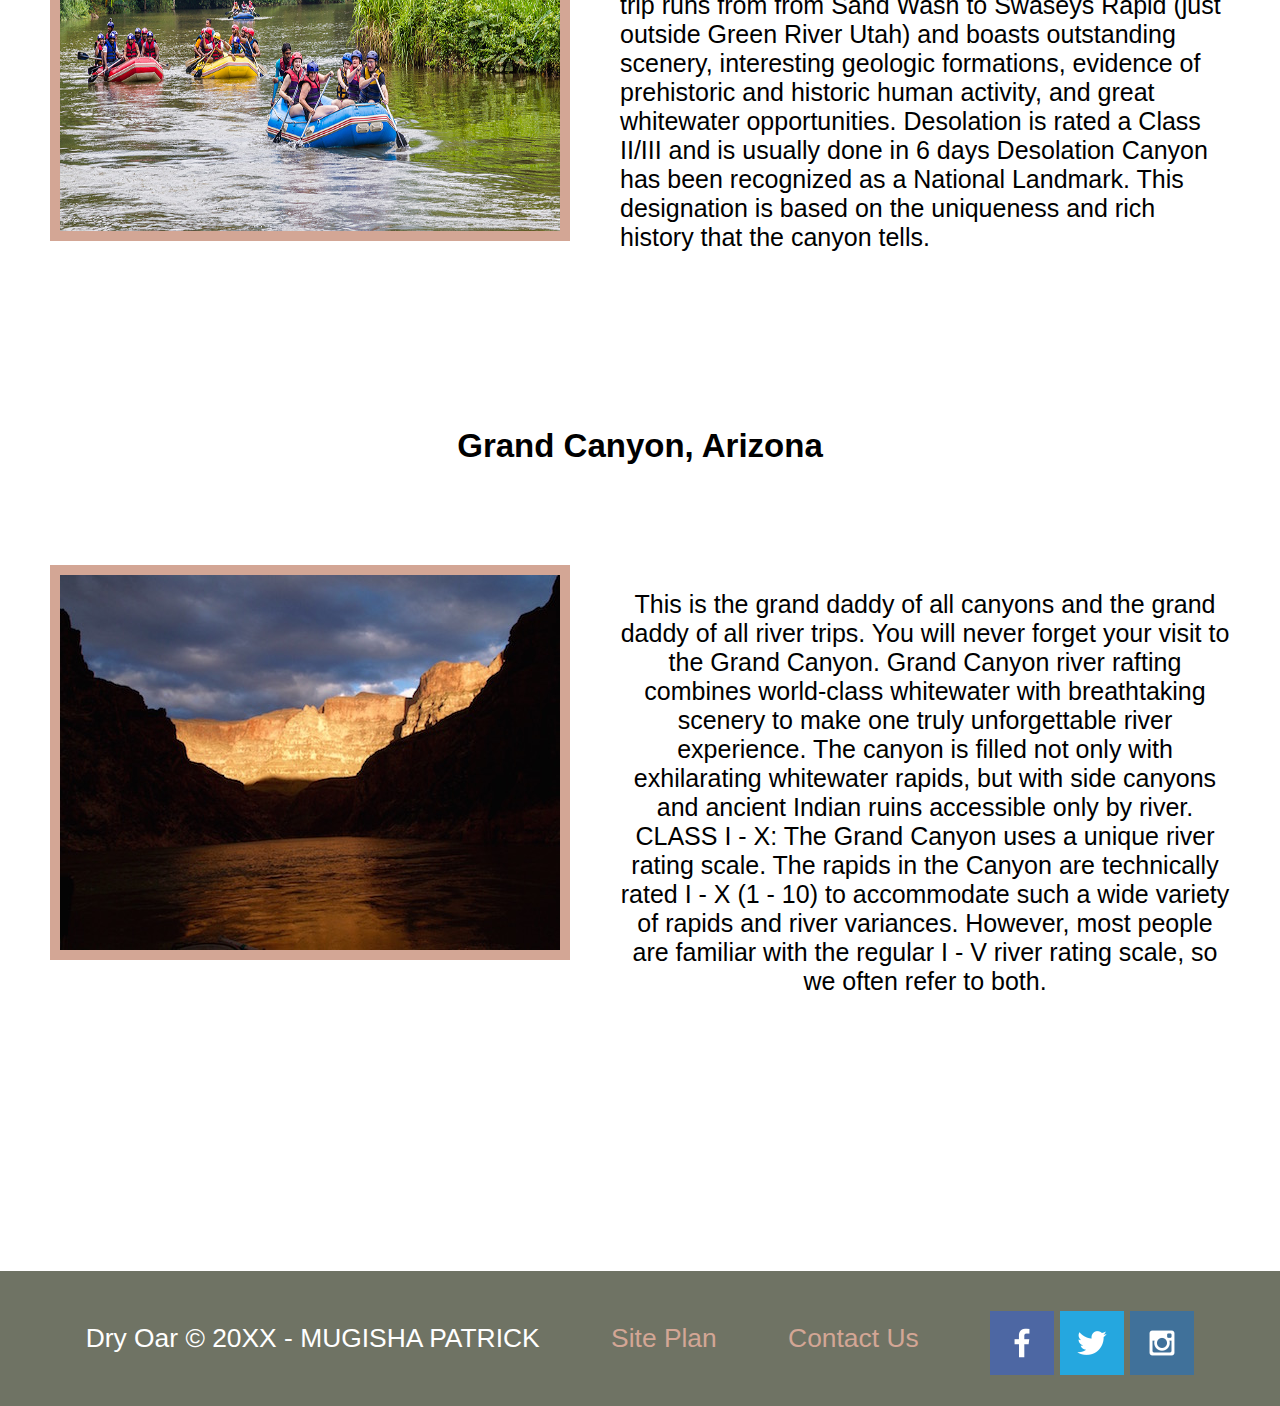
<file: wwr/rivers.html>
<!DOCTYPE html>
<html lang="en">
<head>
    <meta charset="UTF-8">
    <meta http-equiv="X-UA-Compatible" content="IE=edge">
    <meta name="viewport" content="width=device-width, initial-scale=1.0">
    <title>Dry Oar Boating / Rivers </title>
    <link rel="stylesheet" href="styles/style.css">
</head>
    <!--Adding a container for our entire page-->
    <div id="content">
        <header>
            <a id="logo_link" href="index.html"> 
                <img class="logo" src="images/dryoarlogo3.png" alt="Dry Oar Logo">
            </a>
            <nav>
                <a href="index.html">Home</a>
                <a href="rivers.html">Rivers</a>
                <a href="site-plan-rafting.html">Site Plan</a>
                <a href="contactus.html">Contact Us</a>
            </nav>
        </header>

       <!-- Start of Rivers page -->
       <div class="rivers1">
            <h1 class="title">Rivers</h1>
            <h2 class="subtitle">Discover Exciting Rivers for White Water Rafting Adventures</h2>                      
       </div>

       <div><h2 class="name1">Main Fork of the Salmon River, Idaho</h2></div>    
            
        <div class="sub-container">
            <div>
                <img class="photo" src="images/rivers1.jpg" alt="Main Fork of the Salmon River, Idaho">
            </div>
                          
            <p class="paragraph1" >
            
               Nestled deep in the Frank Church Wilderness of No Return winds the Salmon river. The Salmon was given the 
               nickname long ago as the River of No Return by the people living near it because of the number of folks that
               came to visit and fell so in love with the rugged beauty of the river that they never left.
    
               Herds of elk and deer graze on the hillsides around the river and bear and bighorn sheep are also commonly sighted.
               The river corridor is also lined with awe inspiring ponderosa pine which tower over the sandy beaches in the 
               campsites and provide shelter from sun or rain when needed.
    
               Let's not forget the rapids! They range from class I-IV. The Salmon is one of the longest undammed rivers in 
               the United States. As a free flowing river the water is higher, faster, and colder in the early summer and lower, 
               slower, and warmer in the late summer. There are good rapids all summer...but families with children who like to 
               swim tend to appreciate the late summer's slower, warmer water more.    
            </p>
        </div>
    </div>
    
        <div><h2 class="name2">Desolation and Gray Canyon, Utah</h2></div>

        <div class="container2">        
            <div>
                <img class="photo2" src="images/rivers2.jpg" alt="Desolation and Gray Canyon, Utah">
            </div>

            <p class="paragraph2">
                Winding through canyons in central Utah, in some of the most desolate land anywhere, the Green river
                flows towards the mighty Colorado river and the sea. High grey stone cliffs, beautiful desert scenery,
                and great rapids have made this run famous. This 84-mile trip runs from from Sand Wash to Swaseys Rapid 
                (just outside Green River Utah) and boasts outstanding scenery, interesting geologic formations, evidence
                of prehistoric and historic human activity, and great whitewater opportunities.
    
                Desolation is rated a Class II/III and is usually done in 6 days
    
                Desolation Canyon has been recognized as a National Landmark.  This designation is based on the uniqueness
                and rich history that the canyon tells.
            </p>
        </div>


        <div> <h2 class="name3">Grand Canyon, Arizona</h2></div> 

        <div class="container3">               
            <div >
                <img class="photo3" src="images/rivers3.jpg" alt="Grand Canyon, Arizona">
            </div>
                
            <p class="paragraph3">                   
                This is the grand daddy of all canyons and the grand daddy of all river trips. You will never forget your visit to the Grand Canyon.
    
                Grand Canyon river rafting combines world-class whitewater with breathtaking scenery to make one truly unforgettable river experience. 
                The canyon is filled not only with exhilarating whitewater rapids, but with side canyons and ancient Indian ruins accessible only by river.
    
                CLASS I - X: The Grand Canyon uses a unique river rating scale. The rapids in the Canyon are technically rated I - X (1 - 10) to accommodate
                such a wide variety of rapids and river variances. However, most people are familiar with the regular I - V river rating scale, so we often refer to both.
            </p>
        </div>

        
        <footer class="flex">
            <p>Dry Oar © 20XX - MUGISHA PATRICK</p>
            <p><a href="site-plan-rafting.html">Site Plan</a></p>
            <p><a href="contactus.html">Contact Us</a></p>
             
            <div class="social">
                <a href="https://facebook.com" target="_blank">
                    <img src="images/facebook.png" alt="fb icon">
                </a>
                <a href="https://twitter.com" target="_blank">
                    <img src="images/twitter.png" alt="twitter icon">
                </a>
                <a href="https://instagram.com" target="_blank">
                    <img src="images/instagram.png" alt="instagram icon">
                </a>
            </div>
        </footer>
</body>
</html>
</file>
<file: kwita-izina/styles/style.css>
/*This CSS file will provide the styles for every page of my website.*/
@import url('https://fonts.googleapis.com/css2?family=Roboto&family=Rock+Salt&display=swap');
/*Setting width and centering*/
#content {
  max-width: 1600px;
  margin: 0 auto;
}

nav a {
    text-align: center;
    color:rgb(24, 19, 19);
    text-decoration: none;
    padding: 35px;
    font-size: 30px;
    margin-left: 120px;
    }

    .nav{
      position: relative; /* Ensure the navigation container is positioned */
      z-index: 1; /* Set a lower z-index value for the navigation */
    }

    .container{
      
        position: absolute; /* Position the image container absolutely */
        z-index: 2; /* Set a higher z-index value for the image container to make it overlap */
    }

nav a:hover {
    background-color: #012e18;
    color: #343534;
  }

nav {
    display: flex;
    justify-content: space-around;
    background: #3fa34d;
  }

.logo {
    width: 104px;
}

#logo_link{
  margin-top: 10px;
}

#cover{
  display: grid;
  grid-template-columns: 1fr 3fr 1fr;
  margin-top: -100px;
  border: 0.2px solid rgb(226, 220, 220);
}

#cover-msg{
  grid-column: 2/3;
  grid-row: 2/3;
  margin-top: 100px;
  font-size: 30px;
}

.home-title {
  font-family: 'Rock Salt', 'Bradley Hand', sans-serif;
  font-size: 2em;
  color:#054e2c;
    
  }

#cover-box{
  grid-column: 1/4;
  grid-row: 1/3;
  z-index: -1;
}


.home-title{
  text-align: center;
  margin-bottom: 100px;
}

.gorilla2 {
    width: 100%;
    margin-top: 100px;
  
}

.home-grid {
  display: grid;
  grid-template-columns: repeat(4, 1fr); /* Define 5 equal columns */
  margin-top: 100px;
  }
.gorilla1 {
  grid-column: 1/3;
  grid-row: 1/2;
  width: 100%;
  margin-top: 25px;
  margin-left: 10px;
}
#background {
  grid-column: 1/5;
  grid-row: 1/3;
  background-color: #012e18;
  height: 500px;
  
  }

.msg{
  grid-column: 3/4;
  grid-row: 2/5;
  font-size: 54px;
  margin-right: 80px;
  margin-left: 100px;
  margin-top: 100px;
  
}


.gorilla3{
  width: 100%;
  margin-top: 100px;
}

#cover1 {
  display: grid;
  grid-template-columns: repeat(5, 1fr);
  grid-template-rows: repeat(5, 1fr);
}

#cover-box1 {
  grid-column: 1/6;
  grid-row: 1/6;
}

.cover-msg1 {
  grid-column: 1/6;
  grid-row: 3/6;
  margin: 22px;
  font-size: 24px;
  color:#000000;
}

.home-grid1 {
  display: grid;
  grid-template-columns: repeat(5, 1fr);
  grid-template-rows: repeat(3, 1fr);
  background-color: #012e18;
  margin-top: 100px;

}

.outfit {
  width: 100%;
  grid-row: 2/4;
  grid-column: 1/4;
  margin: 20px;
  margin-bottom: 50px;

}

.msg {
  grid-row: 1/3;
  grid-column: 2/6;
  font-size: 22px;
  color:#000000;
}

.title2{
  text-align: center;
  color: #054e2c;
}
.gorilla6 {
  width: 100%;
}

.para {

  margin: 50px;
  font-size: 24px;
}


.para1 {
  margin: 30px;
  font-size: 24px;
}

.sub-title2 {
  text-align: center;
  margin-top: 50px;
  color: #054e2c;
}

.gorilla5 {
  width: 100%;
}

.para2 {
  margin: 50px;
  font-size: 24px;
}
  footer {
    background-color: #3fa34d;
    padding: 25px 50px;
    margin-top: 100px; 
    display: flex;
    justify-content: space-around;
    align-items: center;

  }
footer a {
  color: black;
  text-decoration: none;
  margin: 10px;
  }
footer a:hover {
  color:#e0ebe2;
  } 
  
  footer p {
    font-size: 30px;
    
    }    
  footer p a:hover {
    text-decoration: underline;
    }
</file>
<file: wwr/styles/style.css>
/*This CSS file will provide the styles for every page of our rafting website.*/
@import url('https://fonts.googleapis.com/css2?family=Roboto&family=Rock+Salt&display=swap');
/*Setting width and centering*/
#content {
  max-width: 1600px;
  margin: 0 auto;
  }
/* center text in navigation links */
nav a {
  text-align: center;
  color:white;
  text-decoration: none;
  padding: 35px;
  }
nav {
  display: flex;
  justify-content: space-around;
}
  
/* center text in hero message headings */
#hero-msg h1, #hero-msg h4 {
  text-align: center;
  box-sizing: border-box;
  }
#hero-msg h4 {
    color: white;
}  
  
/* center text in button boxes */
.button-box {
  text-align: center;
  }
  
/* center text in main section */
main section {
  text-align: center;
  } 
  
main section img {
    box-sizing: border-box;
}  
#background {
  height: 725px;
  margin: 100px 0px;
  }  
/* Add a background-color value to body */
body {
  display: grid;
  background-color: white;
  font-family: Arial;
  font-size: 22px;
  margin: 0;
  padding: 0;
  }
h2 {
  margin: 0;
  }  
/* Add a background-color value to header */
header {
  display: grid;
  grid-template-columns: 150px auto;
  background-color: rgba(49, 65, 38, 0.7);
  }
  
/* Add a background-color value to nav a:hover */
nav a:hover {
  background-color: white;
  color: #343534;
  }
  
/* Add a background-color value to .book and .join */
.book, .join {
  background-color: rgb(206, 164, 147);
  font-size: 18px;
  color:black;
  text-decoration: none;
  padding: 15px 30px;
  margin-top: 50px;
  border-radius: 5px;
  }
  
/* Add a background-color value to .book:hover and .join:hover */
.book:hover, .join:hover {
  background-color: #ffcc00;
  color:#333;
  }
  
/* Add a background-color value to #background */
#background {
  background-color: rgb(226, 181, 165);
  }
  
/* Add a background-color value to .msg */
.msg {
  background-color: rgba(48, 54, 43, 0.7);
  line-height: 1.5em;
  margin: 150px 0px;
  padding: 35px;
  grid-column: 6/10;
  grid-row: 6/7;
  box-shadow: 5px 5px 10px #6f7364;
  }
  
/* Add a background-color value to footer */
footer {
  padding: 25px 50px;
  margin-top: 200px;
  background-color: rgba(38, 44, 34, 0.7);
  color: #fff;
  }
.home-title {
  font-family: 'Rock Salt', 'Bradley Hand', sans-serif;
  font-size: 2em;
  margin-top: 10px;
  color:rgb(177, 138, 124)
    
  }
h4 {
  color: black
  }
.msg h2 {
  color: black
  }
.msg p {
  font-size: .8em;
  color: white;
  padding-bottom: 15px;
  }
footer a {
  color:rgb(211, 166, 149);
  text-decoration: none;
  }
footer a:hover {
  color:red;
  }  
.logo {
  width: 80px;
  }
.icon {
  width: 80px;
  padding-top: 10px;
  }
#hero {
  display: grid;
  grid-template-columns: 1fr 3fr 1fr;
  margin-top: -100px;
  border: 0.2px solid rgb(226, 220, 220);
  }
#hero-msg {
  grid-column: 2/3;
  grid-row: 1/2;
  margin-top: 100px;
  padding-bottom: 50px;
  }
#hero-img {
  width: 100%;
  }
#hero-box {
  grid-column: 1/4;
  grid-row: 1/3;
  z-index: -1;
  }  
footer {
  background-color: #6f7364;
  padding: 25px 50px;
  margin-top: 200px; 
  display: flex;
  justify-content: space-around;
  align-items: center;
  
  }
footer p {
  font-size: 1.2em;
  
  }    
footer p a:hover {
  text-decoration: underline;
  }    
#logo_link {
  padding-top: 5px;
  justify-self: center;
  align-self: center;
  }  
footer .social img {
  padding-top: 15px;
  }  
.rivers-card, .camping-card, .rapids-card {
  margin: 200px 0;
  }  
.card-img {
  border: 10px solid rgb(211, 166, 149);
  width: 100%;
  }
footer .about {
  color: rgb(212, 166, 149);
  }
.home-grid {
  display: grid;
  grid-template-columns: repeat(10, 1fr); /* Define 10 equal columns */
  }
.card-img {
  border: 10px solid #d9c2a3;
  transition: transform .5s;
  box-shadow: 5px 5px 10px #6f7364;
  
  }
.card-img:hover {
  opacity: .6;
  transform: scale(1.1);
  } 
.rivers-card {
  grid-column: 2/4; /* Span from column lines 2 to 4 */
  grid-row: 2/3; /* Span from row lines 2 to 3 */
  
  }
.camping-card {
  grid-column: 5/7; /* Span from column lines 5 to 7 */
  grid-row: 2/3; /* Span from row lines 2 to 3 */
  
  }
.rapids-card {
  grid-column: 8/10; /* Span from column lines 8 to 10 */
  grid-row: 2/3; /* Span from row lines 2 to 3 */
  
  }
#background {
  grid-column: 1/11; /* Span from column lines 1 to 11 */
  grid-row: 4/9; /* Span from row lines 4 to 9 */
  }
.mountains {
  grid-column: 2/7; /* Span from column lines 2 to 7 */
  grid-row: 5/8; /* Span from row lines 5 to 8 */
  width: 100%;
  box-shadow: 5px 5px 10px #6f7364;
  }
.msg {
  grid-column: 6/10; /* Span from column lines 6 to 10 */
  grid-row: 6/7; /* Span from row lines 6 to 7 */
  }

  .sub-container {
    display: flex;
    margin: 50px;
    margin-top: 100px;
  }
  .title {
    color:rgb(177, 138, 124)
  }

.rivers1 {
  text-align: center;
  margin-top: 100px;
}

.name1 {
  text-align: center;
  margin-top: 100px;
}

.photo {
  width: 500px;
  height: 500px;
  border: 10px solid rgb(211, 166, 149);
}

.paragraph1 {
  font-size: 25px;
  margin-left: 50px;
}

.container2 {
  display: flex;
  margin: 50px;
  margin-top: 100px;
}

.name2 {
  text-align: center;
  margin-top: 50px;
}

.photo2 {
  width: 500px;
  border: 10px solid rgb(211, 166, 149);
  height: 400px;
}

.paragraph2 {
  margin-left: 50px;
  font-size: 25px;
}


.container3 {
  display: flex;
  margin: 50px;
  margin-top: 100px;
  text-align: center;
}

.name3 {
  text-align: center;
  margin-top: 100px;
}

.photo3 {
  width: 500px;
  border: 10px solid rgb(211, 166, 149);

}

.paragraph3 {
  margin-left: 50px;
  font-size: 25px;
}
 
  @media screen and (max-width: 900px) {

    #hero, .home-grid {
        display: block;
        height: auto;
    }
    nav, footer {
        flex-direction: column;
    }
    nav a {
        display: block;
        padding: 15px;
    }
    #hero {
        margin-top: 0;
    }
    #hero-msg {
        margin-top: 0;
    }
    #hero-msg h4 {
        display: none;
    }
    .home-title {
        font-size: 25px;
        color: #6f7364;
    }
    .rivers-card, .camping-card, .rapids-card { 
        margin: 50px auto;
        width: 60%;
    }
    #background {
        display: none;
    }
    .mountains, .msg {
        width: 80%;
        display: block;
        margin: 0 auto;
    }
    footer {
        margin-top: 25px;
    }

    .container2 {
      width: 100%;
    }  
}
</file>
<file: formstyles.css>
* {box-sizing: border-box}
/* Full-width input fields */
  input[type=text], input[type=password] {
  width: 100%;
  padding: 15px;
  margin: 5px 0 22px 0;
  display: inline-block;
  border: none;
  background: #f1f1f1;
}

/* Add a background color when the inputs get focus */
input[type=text]:focus, input[type=password]:focus {
  background-color: #ddd;
  outline: none;
}

/* Set a style for all buttons */
button {
  background-color: #04AA6D;
  color: white;
  padding: 14px 20px;
  margin: 8px 0;
  border: none;
  cursor: pointer;
  width: 100%;
  opacity: 0.9;
}

button:hover {
  opacity:1;
}

/* Extra styles for the cancel button */
.cancelbtn {
  padding: 14px 20px;
  background-color: #f44336;
}

/* Float cancel and signup buttons and add an equal width */
.cancelbtn, .signupbtn {
  float: left;
  width: 50%;
}

/* Add padding to container elements */
.container {
  padding: 16px;
}

/* The Modal (background) */
.modal {
  display: none; /* Hidden by default */
  position: fixed; /* Stay in place */
  z-index: 1; /* Sit on top */
  left: 0;
  top: 0;
  width: 100%; /* Full width */
  height: 100%; /* Full height */
  overflow: auto; /* Enable scroll if needed */
  background-color: #474e5d;
  padding-top: 50px;
}

/* Modal Content/Box */
.modal-content {
  background-color: #fefefe;
  margin: 5% auto 15% auto; /* 5% from the top, 15% from the bottom and centered */
  border: 1px solid #888;
  width: 80%; /* Could be more or less, depending on screen size */
}

/* Style the horizontal ruler */
hr {
  border: 1px solid #f1f1f1;
  margin-bottom: 25px;
}

/* The Close Button (x) */
.close {
  position: absolute;
  right: 35px;
  top: 15px;
  font-size: 40px;
  font-weight: bold;
  color: #f1f1f1;
}

.close:hover,
.close:focus {
  color: #f44336;
  cursor: pointer;
}

/* Clear floats */
.clearfix::after {
  content: "";
  clear: both;
  display: table;
}

/* Change styles for cancel button and signup button on extra small screens */
@media screen and (max-width: 300px) {
  .cancelbtn, .signupbtn {
    width: 100%;
  }
}
</file>
<file: positionstyles.css>
/* CSS - Name: "positionstyles.css" */
/* Activity 1 styles */
.content1 {
  /* This is the parent of the activity 1 boxes. */
  display: grid;
  grid-template-columns: repeat(2, 1fr);
  justify-items: center;
  grid-gap: 20px;
}
.red1 { 
  width: 100%; 
  height: 100px; 
  background-color: red; 
  grid-column: 1/ span 2;

} 
.green1 {
  width: 70%; 
  height: 300px;
  background-color: green; 

} 
.yellow1 {
  width: 70%; 
  height: 300px;
  background-color: gold; 
} 


.blue1 {
  width: 100%; 
  height: 100px; 
  background-color: blue; 
  grid-column: 1/ span 2;
} 
/* Activity 2 styles */ 
.content2 {
  /* This is the parent of the activity 2 boxes. */
  display: grid;
  justify-items: center;
  grid-template-columns: repeat(4, 100px);
  grid-template-rows: repeat(4, 100px);

}
.red2 {
  width: 100px; 
  height: 100px; 
  grid-column: 1/2;
  grid-row: 1/2;
  background-color: red; 
} 
.green2 { 
  width: 100px; 
  height: 100px;
  grid-column: 1/3;
  grid-row: 1/3;
  margin-top: 50px;
  background-color: green;
  z-index: 1; 
} 
.yellow2 {
  width: 100px; 
  height: 100px;
  grid-column: 2/3;
  grid-row: 2/4;
  background-color: gold; 
  z-index: 1; 
} 
.blue2 {
  width: 100px; 
  height: 100px;
  grid-column: 2/4;
  grid-row: 2/4; 
  background-color: blue;
  margin-top: 50px;
  z-index: 1; 
} 
/* Activity 3 styles */ 
.content3 {
  /* This is the parent of the activity 3 boxes. */
  display: grid;
  grid-template-columns: 1fr 1fr;
  grid-column-gap: 50px;
}
.red3 {
  width: 100%; 
  height: 80px;
  background-color: red;
  grid-column: 1 / span 2;
} 
.green3 {
  width: 100%; 
  height: 120px; 
  background-color: green;
  grid-column: 1/2;
} 

.yellow3 {
  width: 100%; 
  height: 120px; 
  background-color: gold; 
} 
.blue3 {
  width: 100%;
  height: 80px; 
  background-color: blue;
  grid-column: 1 / span 2;
}
/* Activity 4 styles */ 
.content4 {
  /* This is the parent of the activity 4 boxes. */
  display: grid;
  grid-template-columns: 1fr 1fr;
  height: 400%;
}
.red4 {
  width: 100%; 
  height: 300px;
  grid-row: 1 / span 3;
  background-color: red; 
} 
.green4 {
  width: 100%; 
  height: 100px;
  grid-column: 2; 
  background-color: green; 
} 
.yellow4 {
  width: 100%; 
  height: 100px;
  grid-column: 2; 
  background-color: gold; 
} 
.blue4 {
  width: 100%; 
  height: 100px;
  grid-column: 2/3; 
  background-color: blue; 
} 
/* Activity 5 styles */ 
.content5 {
  /* This is the parent of the activity 5 boxes. */
  height: 400%;
}
.red5 { 
  width: 100%; 
  height: 100px; 
  background-color: red; 
} 
.green5 { 
  width: 40%; 
  height: 200px;
  float: left;
  background-color: green;
} 
.yellow5 {
  width: 100%; 
  height: 255px; 
  background-color: gold; 
} 
.blue5 {
  width: 100%; 
  height: 100px; 
  background-color: blue; 
} 
/* Activity 6 styles */ 
.content6 {
  /* This is the parent of the activity 6 boxes. */
  display: grid;
  grid-template-columns:  100px 100px 100px 100px 100px 100px ;
  grid-template-rows: 100px 100px 100px 100px 100px 100px;

}
.red6 {
  width: 100%; 
  height: 200px;
  grid-column: 1/5;
  grid-row: 1/2; 
  background-color: red; 
} 
.green6 {
  width: 100%; 
  height: 200px;
  grid-column: 1/3;
  grid-row: 5/6; 
  background-color: green;
  z-index: 1; 
} 
.yellow6 {
  width: 100%; 
  height: 400px;
  grid-column: 5/7; 
  grid-row: 3 / span 6;
  background-color: gold;
  z-index: 1; 
} 
.blue6 {
  width: 100%; 
  height: 400px; 
  grid-column: 2/6;
  grid-row: 2/5;
  background-color: blue; 
} 


/* Do not make any changes below here */
.activity {
  width: 70%; 
  margin: 20px auto; 
  font-family: Arial, sans-serif; 
  border: 1px solid black; 
  padding: 10px; 
  clear:both; 
  overflow: auto;
} 

.hint {
  border: 1px solid grey;
  background: #e0e0e0;
  padding: .5em;
  position: relative;
  margin: 1em 0;
}
.hint h3 {
  margin: 0;
}
.hint:hover {
  background: #d0d0d0;
}
.hint > div {
  display: none;
}

.hint input[type=checkbox] {
  position: absolute;
  width: 100%;
  height: 100%;
  opacity: 0;
  z-index: 1;
  cursor: pointer;
}

.hint input[type=checkbox]:checked ~ div {
  display: block;
}

.hint i {
  position: absolute;
  transform: translate(-6px, 0);
  margin-top: 16px;
  right: 10px;
  top: -3px;
}
.hint i:before, .hint i:after {
  content: "";
  position: absolute;
  background-color: black;
  width: 3px;
  height: 9px;
}
.hint i:before {
  transform: translate(2px, 0) rotate(45deg);
}
.hint i:after {
  transform: translate(-2px, 0) rotate(-45deg);
}

.hint input[type=checkbox]:checked ~ i:before {
  transform: translate(-2px, 0) rotate(45deg);
}
.hint input[type=checkbox]:checked ~ i:after {
  transform: translate(2px, 0) rotate(-45deg);
}
.hint a {
  position: relative;
  z-index: 1;
}
</file>
<file: kwita-izina/styles/site-plan.css>
/* if you are using any Google fonts change the font names below to your fonts. 
Any spaces in your font name should be replaced with a +. 
Fonts are separated by a | */
@import url('https://fonts.googleapis.com/css2?family=Roboto&family=Rock+Salt&display=swap');

:root {
  /* change the values below to your colors from your palette */
  --primary-color: #5bba6f   ;
  --secondary-color: #3fa34d ;
  --accent1-color: #2a9134;
  --accent2-color: #137547;
  --accent3-color: #054a29;

  /* change the values below to your chosen font(s) */
  --heading-font: "RockSalt";
  --paragraph-font: Roboto, Helvetica, sans-serif;

  /* these colors below should be chosen from among your palette colors above */
  --headline-color-on-white: #054a29;  /* headlines on a white background */ 
  --headline-color-on-color: white; /* headlines on a colored background */ 
  --paragraph-color-on-white: #396E94; /* paragraph text on a white background */ 
  --paragraph-color-on-color: white; /* paragraph text on a colored background */ 
  --paragraph-background-color: #396E94  ;
  --nav-link-color: #396E94;
  --nav-background-color: #D4AC0D;
  --nav-hover-link-color: white;
  --nav-hover-background-color: #396E94;
}


/*  Look around below...but DON'T CHANGE ANYTHING! */

body {
  max-width: 1200px;
  margin: 0 auto;
  padding: 4em;
  font-size: 18px;
  text-align: center;
}
img {
  display: block;
  margin: 0 auto;
}


h1, h2, h3, h4, h5, h6 {
  font-family: var(--heading-font);
  color: var(--headline-color-on-white);
}
h2 {
  text-align: center;
}
hr {
  height: 3px;
  margin: 35px 0;
  background: var(--accent1-color);
}
header {
  padding: 1em;
  text-align: center;
  color: var(--headline-color-on-color);
  background-color: var(--paragraph-background-color);
}
header > h1, header > h2 {
  color: var(--headline-color-on-color);
}

p {
  font-family: var(--paragraph-font);
  color: var(--paragraph-color-on-white);
  padding: 1em;
}
.colors {
  width: 100%;
  min-width: 350px;
  margin: 30px auto;
  text-align: center;
}
.colors th {
  background-color: #999;
}
.colors td{
  width: 25%;
  height: 3em;
}

.primary {
  background-color: var(--primary-color);
}
.secondary {
  background-color: var(--secondary-color);
}
.accent1 {
  background-color: var(--accent1-color);
}
.accent2{
  background-color: var(--accent2-color);
}

p.colored {
  background-color: var(--paragraph-background-color);
  color: var(--paragraph-color-on-color);
}

nav {
  background-color: var(--nav-background-color);
  line-height: 3em;
  text-align: center;
  font-size: 1.2em;
}
nav  {
  list-style-type: none;
  display: flex;

}
nav a {
  padding:1em;
  min-width: 120px;
  text-decoration: none;
  padding: 10px;

}

nav a:link, nav a:visited {
  color: var(--nav-link-color);
}
nav a:hover {
  color: var(--nav-hover-link-color);
  background-color: var(--nav-hover-background-color);
}

.sitemap {
  display: grid;
  justify-content: center;

  grid-template-columns: repeat(6, 15%);
  grid-template-rows: 3em 1.5em 1.5em 3em;
  grid-template-areas: ". . home home . ."
    ". . . top . ."
    ". left left right right ."
    "page2 page2 . . page3 page3";
}
.sitemap > div {

  text-align: center;

}
.sm-home {
  grid-area: home;
  background-color: #ccc;
  line-height: 3em;
}
.sm-page2 {
  grid-area: page2;
  background-color: #ccc;
  line-height: 3em;
}
.sm-page3 {
  grid-area: page3;
  background-color: #ccc;
  line-height: 3em;
}

.top {
  grid-area: top;
  border-left: 1px solid;
}

.left {
  grid-area: left;
  border-top: 1px solid;
  border-left: 1px solid;
}

.right {
  grid-area: right;
  border-top: 1px solid;
  border-right: 1px solid;
}
</file>
